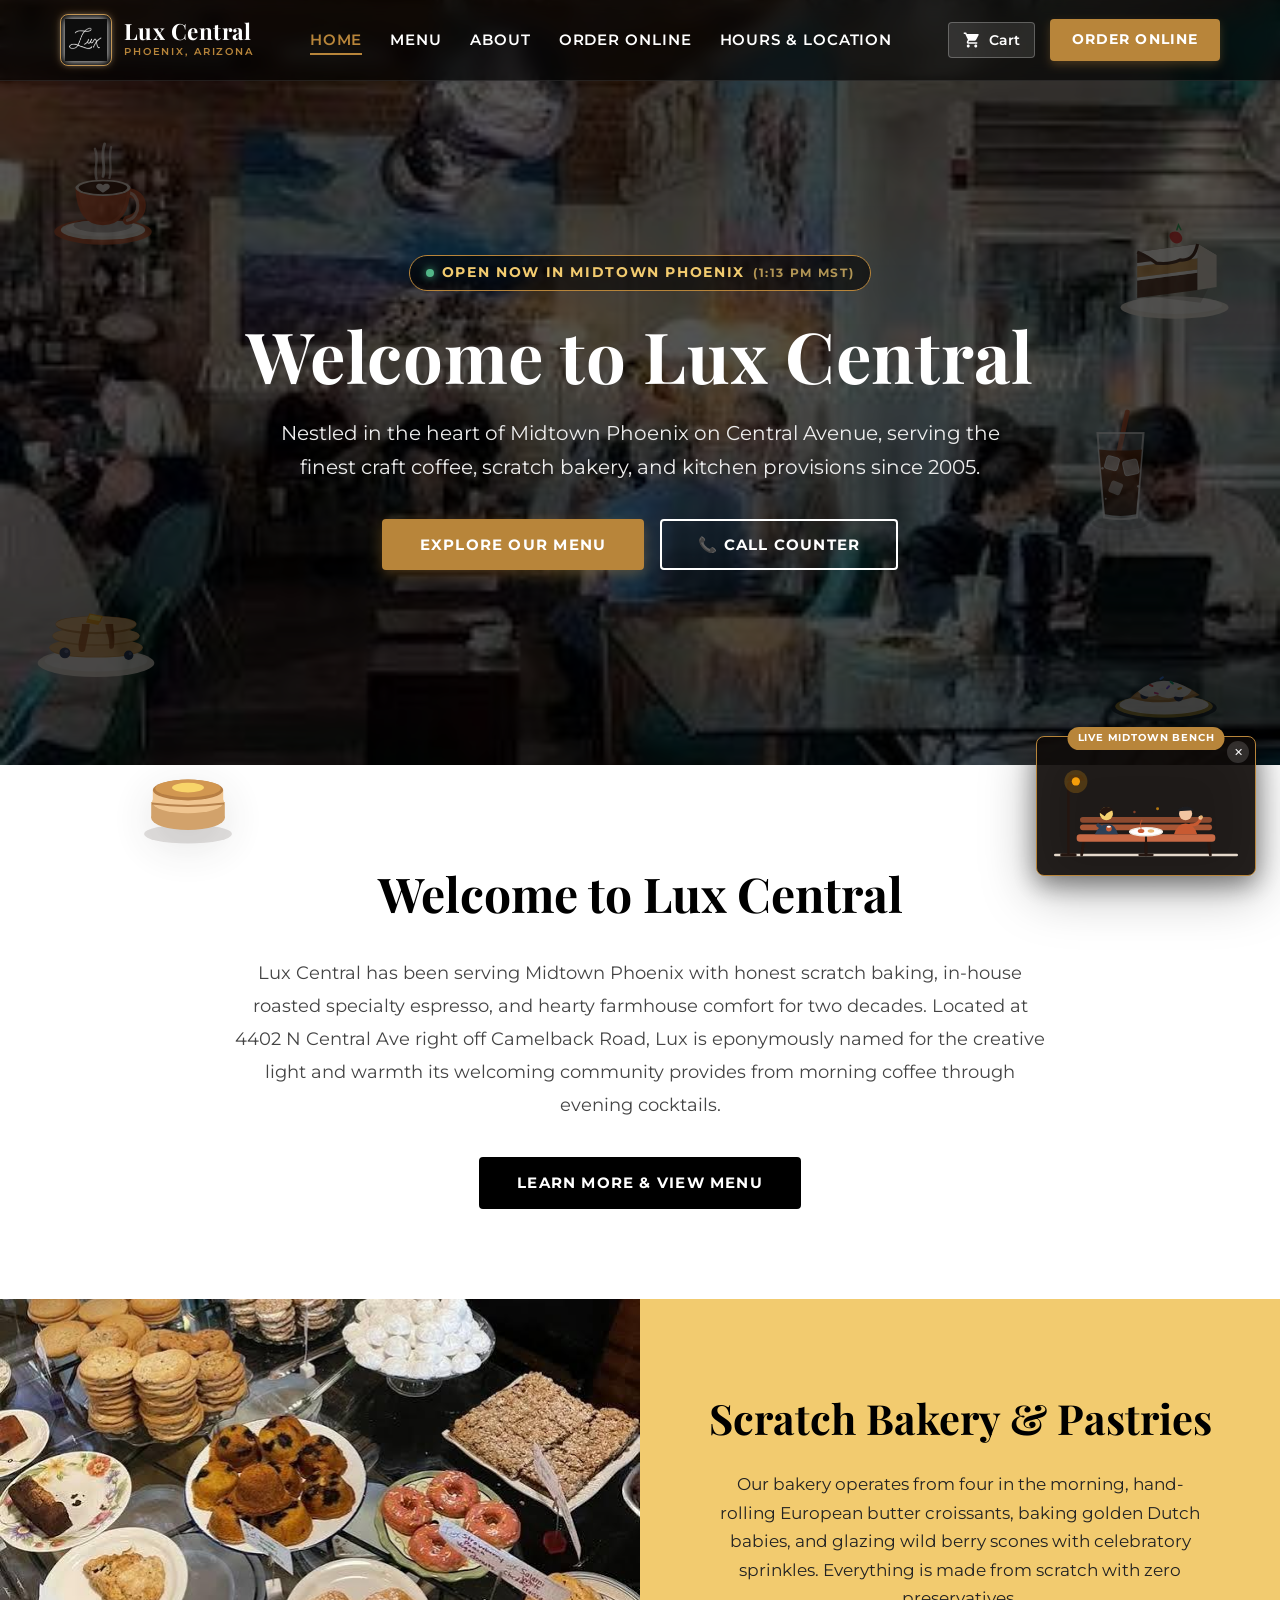
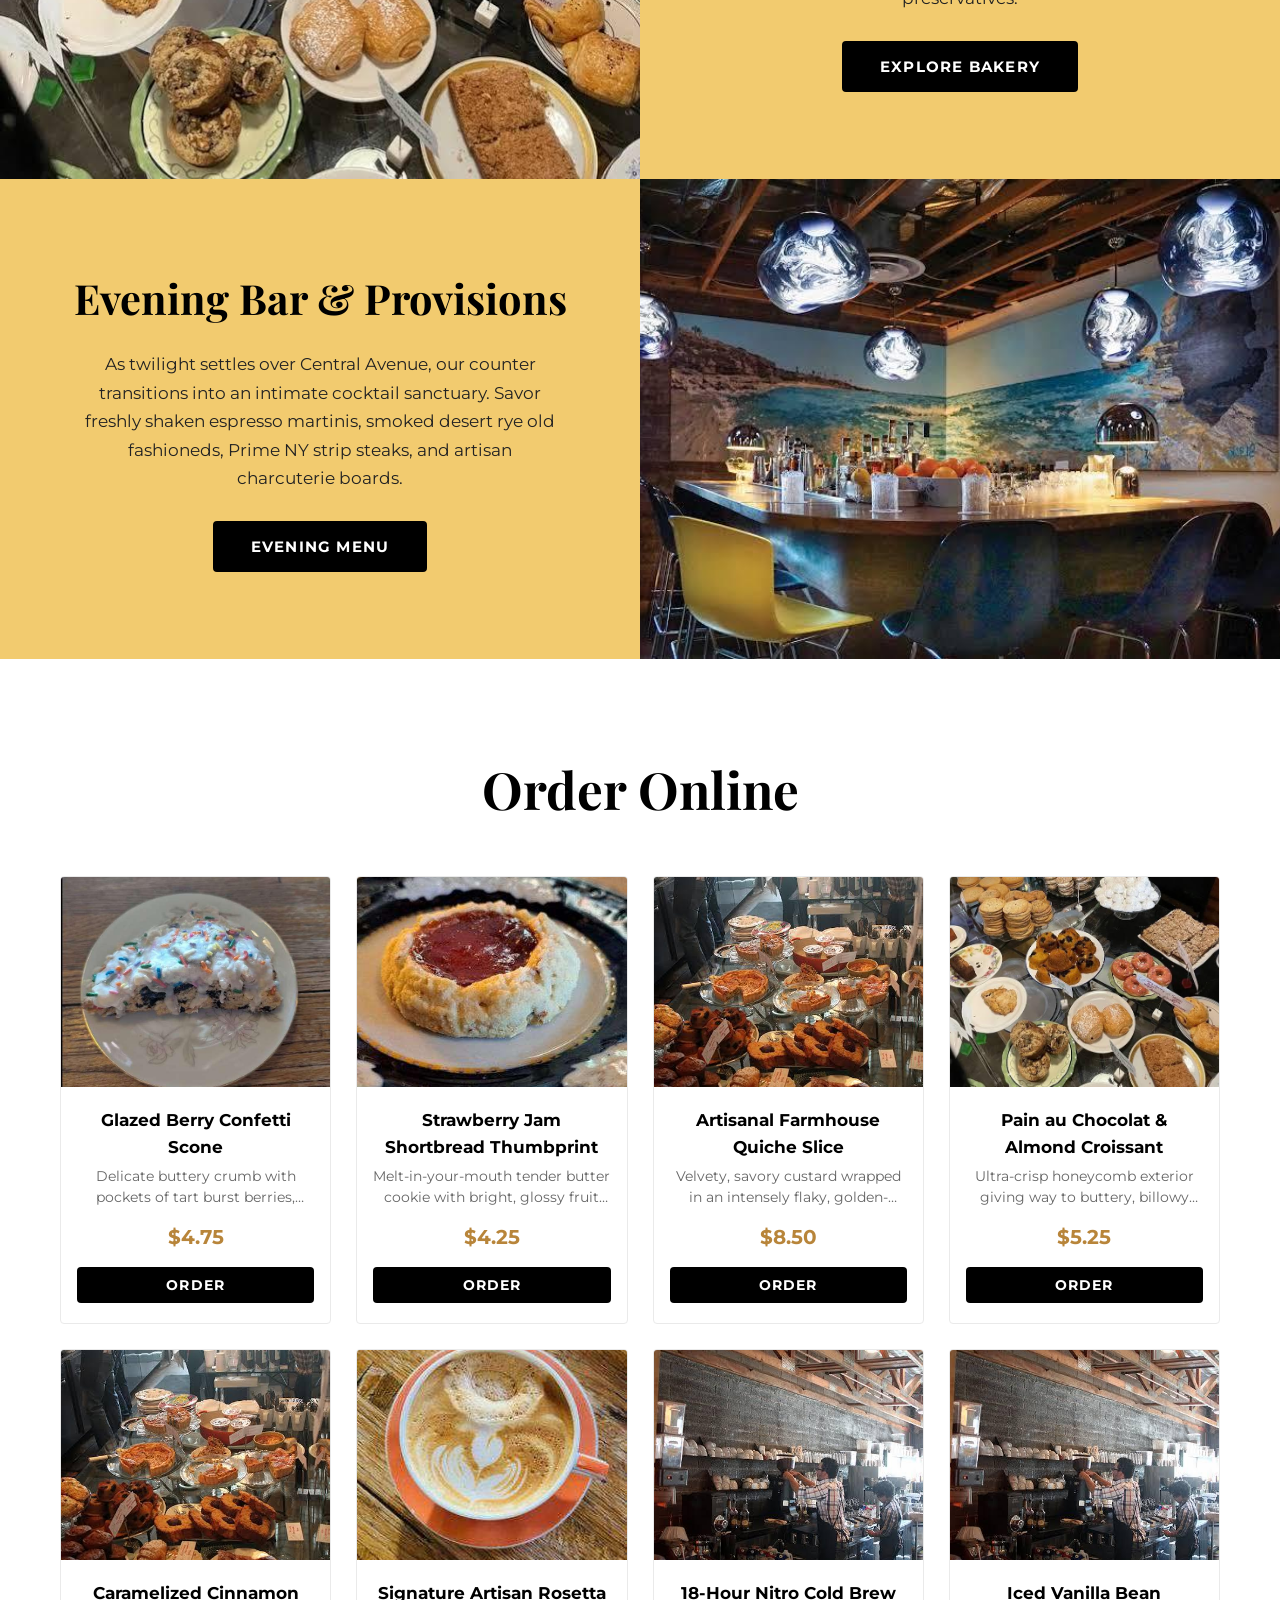
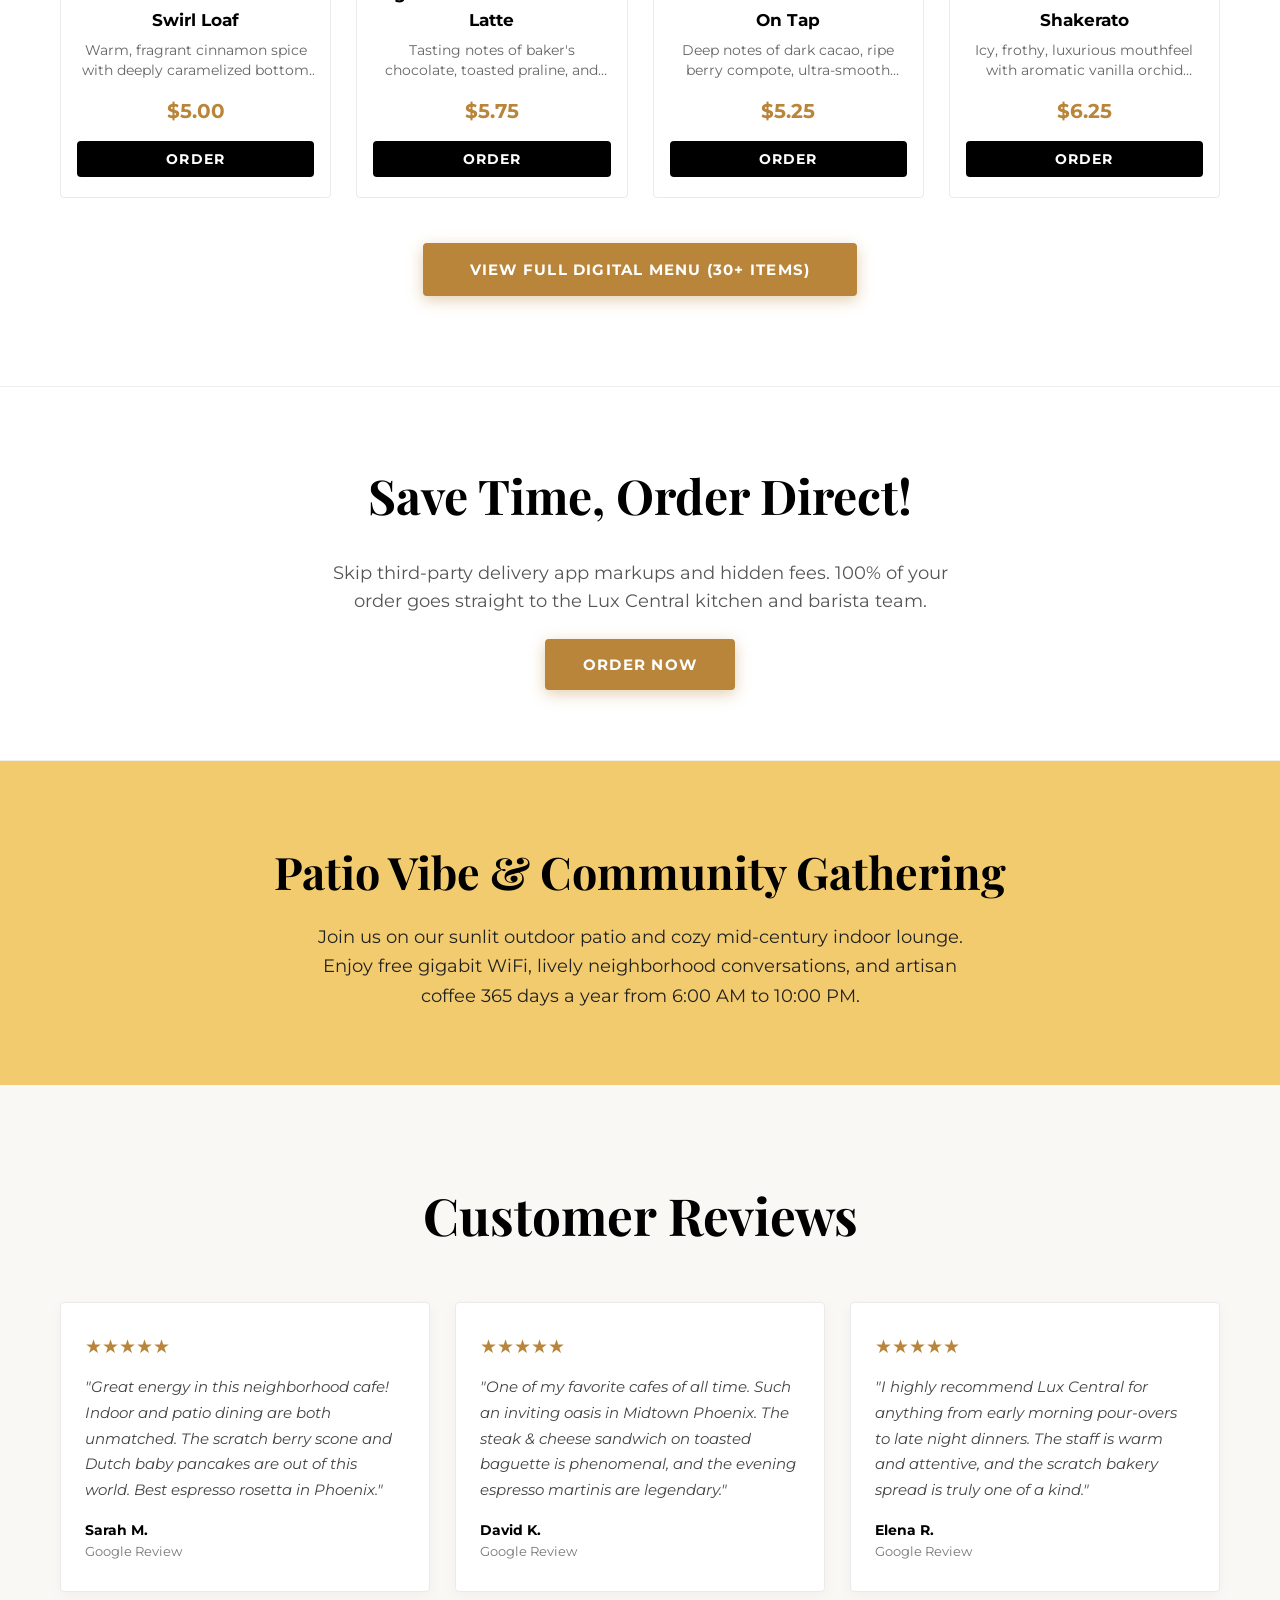
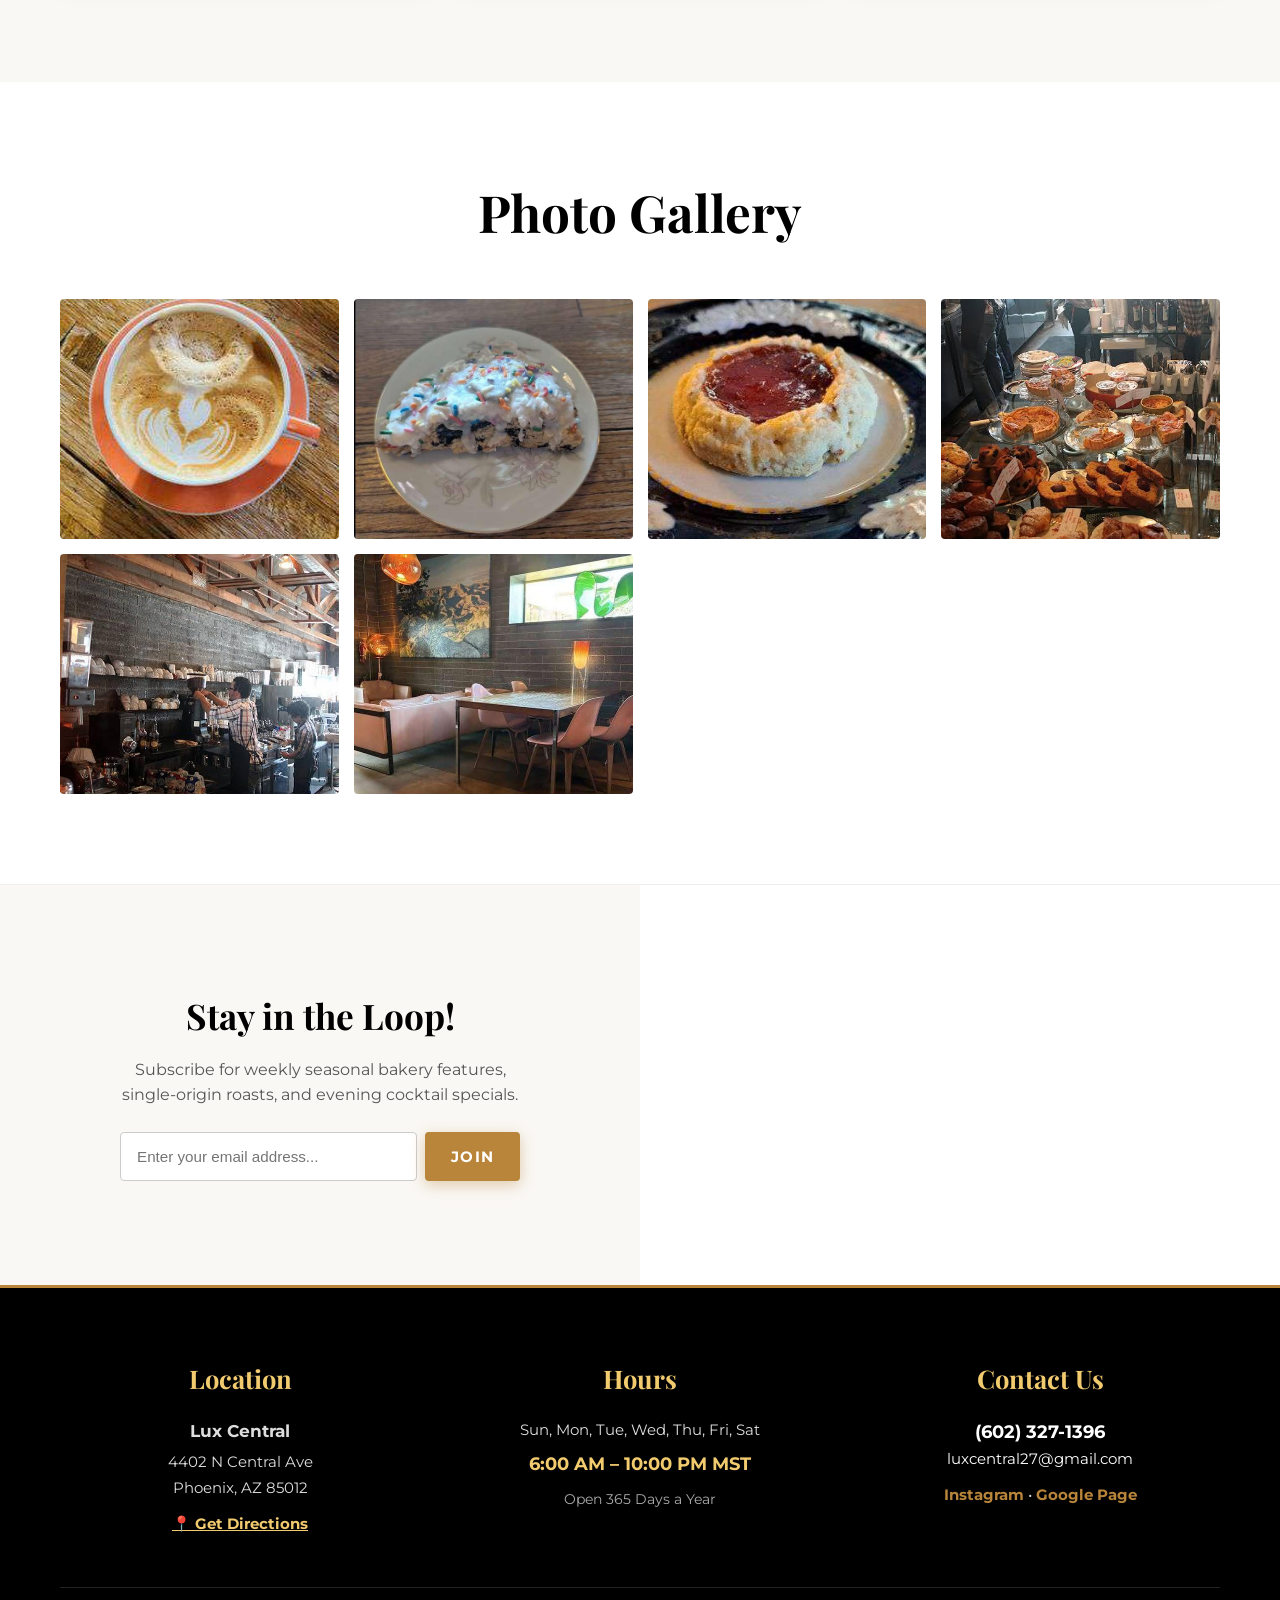
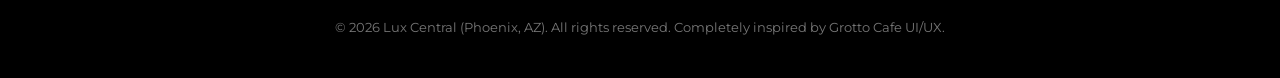
<file: index.html>
<!DOCTYPE html>
<html lang="en">
<head>
  <meta charset="UTF-8" />
  <meta name="viewport" content="width=device-width, initial-scale=1.0, maximum-scale=1.0, user-scalable=no, viewport-fit=cover" />
  <meta name="theme-color" content="#000000" />
  <meta name="description" content="Lux Central - Midtown Phoenix's premier scratch bakery, coffee roaster, kitchen and cocktail lounge since 2005. Open daily 6am - 10pm at 4402 N Central Ave." />
  <title>Lux Central - Must-Visit Cafe, Scratch Bakery & Kitchen in Phoenix, AZ</title>

  <!-- Open Graph -->
  <meta property="og:title" content="Lux Central - Phoenix, AZ" />
  <meta property="og:description" content="Midtown Phoenix's premier scratch bakery, coffee roaster, kitchen and evening lounge." />
  <meta property="og:image" content="assets/images/cafe-interior-daylight.jpg" />

  <!-- Favicon -->
  <link rel="icon" type="image/png" href="assets/images/lux-logo-transparent.png" />

  <!-- Stylesheets -->
  <link rel="stylesheet" href="assets/css/style.css" />
  <link rel="stylesheet" href="assets/css/animations3d.css" />
</head>
<body>

  <!-- ========================================================================
       1. 1-SECOND LOGO ANIMATION PRELOADER (Exactly 1.0s)
       ======================================================================== -->
  <div class="lux-preloader" id="luxPreloader" aria-hidden="true">
    <div class="preloader-glow-orb"></div>
    <div class="preloader-logo-wrapper">
      <img src="assets/images/lux-logo.jpg" alt="Lux Brand Logo" class="preloader-logo-img" />
    </div>
    <div class="preloader-subtext">Midtown Phoenix • Est. 2005</div>
  </div>

  <!-- ========================================================================
       2. GROTTO CAFE STICKY NAVIGATION BAR
       ======================================================================== -->
  <nav class="navbar-grotto" id="navbarGrotto" role="navigation">
    <div class="container navbar-inner">
      <!-- Brand Logo -->
      <a href="index.html" class="grotto-logo-link" aria-label="Lux Central Home">
        <div class="grotto-logo-frame">
          <img src="assets/images/lux-logo.jpg" alt="Lux Logo" class="grotto-logo-img" />
        </div>
        <div class="grotto-brand-text">
          <span class="grotto-brand-title">Lux Central</span>
          <span class="grotto-brand-sub">Phoenix, Arizona</span>
        </div>
      </a>

      <!-- Desktop Nav Links (Grotto Style) -->
      <ul class="grotto-nav-menu" role="menubar">
        <li class="grotto-nav-item active"><a href="index.html">Home</a></li>
        <li class="grotto-nav-item"><a href="menu.html">Menu</a></li>
        <li class="grotto-nav-item"><a href="#about">About</a></li>
        <li class="grotto-nav-item"><a href="#order-online">Order Online</a></li>
        <li class="grotto-nav-item"><a href="#location">Hours & Location</a></li>
      </ul>

      <!-- Header Right Actions -->
      <div class="grotto-header-actions">
        <!-- Cart Trigger Button -->
        <button class="btn-grotto-cart btn-open-cart" aria-label="Open Order Cart">
          <svg width="18" height="18" viewBox="0 0 24 24" fill="currentColor">
            <path d="M7 18c-1.1 0-1.99.9-1.99 2S5.9 22 7 22s2-.9 2-2-.9-2-2-2zM1 2v2h2l3.6 7.59-1.35 2.45c-.16.28-.25.61-.25.96 0 1.1.9 2 2 2h12v-2H7.42c-.14 0-.25-.11-.25-.25l.03-.12.9-1.63h7.45c.75 0 1.41-.41 1.75-1.03l3.58-6.49c.08-.14.12-.31.12-.48 0-.55-.45-1-1-1H5.21l-.94-2H1zm16 16c-1.1 0-1.99.9-1.99 2s.89 2 1.99 2 2-.9 2-2-.9-2-2-2z"/>
          </svg>
          <span>Cart</span>
          <span class="cart-count-badge" style="display:none;">0</span>
        </button>

        <!-- Order Online Button -->
        <a href="menu.html" class="btn-grotto-order">
          <span>Order Online</span>
        </a>

        <!-- Mobile Toggle (44x44px target) -->
        <button class="grotto-mobile-toggle" id="btnMobileToggle" aria-label="Toggle navigation menu">
          <span></span>
          <span></span>
          <span></span>
        </button>
      </div>
    </div>

    <!-- Mobile Slide Navigation -->
    <div class="grotto-mobile-nav" id="grottoMobileNav">
      <ul class="grotto-mobile-menu">
        <li><a href="index.html">Home</a></li>
        <li><a href="menu.html" style="color:#B8853A;">Menu</a></li>
        <li><a href="#about">About</a></li>
        <li><a href="#order-online">Order Online</a></li>
        <li><a href="#location">Hours & Location</a></li>
      </ul>
      <div class="grotto-mobile-actions">
        <a href="menu.html" class="custom-temp-btn btn-grotto-gold" style="width:100%;">Order Online Direct</a>
        <a href="tel:+16023271396" class="custom-temp-btn btn-grotto-outline" style="width:100%;">Call Counter: (602) 327-1396</a>
      </div>
    </div>
  </nav>

  <!-- ========================================================================
       3. HERO COVER SECTION (Grotto Cafe Video/Image Cover Inspiration)
       ======================================================================== -->
  <header class="hero-grotto-cover" style="background-image: url('assets/images/cafe-interior-daylight.jpg');">
    <div class="hero-grotto-content">
      <div class="hero-grotto-badge" id="heroStatusBadge">
        <span class="status-dot-pulse"></span>
        <span>Open Daily 6:00 AM – 10:00 PM MST</span>
      </div>

      <h1 class="hero-grotto-title">
        Welcome to Lux Central
      </h1>

      <p class="hero-grotto-desc">
        Nestled in the heart of Midtown Phoenix on Central Avenue, serving the finest craft coffee, scratch bakery, and kitchen provisions since 2005.
      </p>

      <div class="hero-grotto-buttons">
        <a href="menu.html" class="custom-temp-btn btn-grotto-gold">Explore Our Menu</a>
        <a href="tel:+16023271396" class="custom-temp-btn btn-grotto-outline">📞 Call Counter</a>
      </div>
    </div>
  </header>

  <!-- ========================================================================
       4. SECTION 1: WELCOME INTRO (Grotto Style)
       ======================================================================== -->
  <section class="section-welcome-grotto" id="about">
    <div class="container">
      <h1>Welcome to Lux Central</h1>
      <p>
        Lux Central has been serving Midtown Phoenix with honest scratch baking, in-house roasted specialty espresso, and hearty farmhouse comfort for two decades. Located at 4402 N Central Ave right off Camelback Road, Lux is eponymously named for the creative light and warmth its welcoming community provides from morning coffee through evening cocktails.
      </p>
      <a href="menu.html" class="custom-temp-btn btn-grotto-black">Learn More & View Menu</a>
    </div>
  </section>

  <!-- ========================================================================
       5. SECTION 2: SPLIT FEATURE CARDS (Ochre #F2CB6F Background)
       Matching Grotto Cafe's Parties & Catering Split Sections
       ======================================================================== -->
  <!-- Split 1: Scratch Bakery -->
  <section class="grotto-split-section">
    <div class="split-image-col" style="background-image: url('assets/images/bakery-counter-spread.jpg');" role="img" aria-label="Fresh Scratch Bakery Spread"></div>
    <div class="split-content-col">
      <h1>Scratch Bakery & Pastries</h1>
      <p>
        Our bakery operates from four in the morning, hand-rolling European butter croissants, baking golden Dutch babies, and glazing wild berry scones with celebratory sprinkles. Everything is made from scratch with zero preservatives.
      </p>
      <a href="menu.html?cat=bakery" class="custom-temp-btn btn-grotto-black">Explore Bakery</a>
    </div>
  </section>

  <!-- Split 2: Evening Cocktails & Provisions -->
  <section class="grotto-split-section reverse">
    <div class="split-image-col" style="background-image: url('assets/images/evening-cocktail-bar.jpg');" role="img" aria-label="Evening Cocktail Bar Lounge"></div>
    <div class="split-content-col">
      <h1>Evening Bar & Provisions</h1>
      <p>
        As twilight settles over Central Avenue, our counter transitions into an intimate cocktail sanctuary. Savor freshly shaken espresso martinis, smoked desert rye old fashioneds, Prime NY strip steaks, and artisan charcuterie boards.
      </p>
      <a href="menu.html?cat=cocktails" class="custom-temp-btn btn-grotto-black">Evening Menu</a>
    </div>
  </section>

  <!-- ========================================================================
       6. SECTION 3: "ORDER ONLINE" FOOD SHOWCASE (Grotto Style)
       ======================================================================== -->
  <section class="section-order-online" id="order-online">
    <div class="container">
      <h1 class="section-header-grotto">Order Online</h1>
      
      <!-- Food Cards Grid (Injected dynamically from menu-data.js) -->
      <div class="grotto-cards-grid" id="grottoOrderGrid">
        <!-- Rendered by menu.js -->
      </div>

      <a href="menu.html" class="custom-temp-btn btn-grotto-gold" style="padding: 14px 45px;">
        View Full Digital Menu (30+ Items)
      </a>
    </div>
  </section>

  <!-- ========================================================================
       7. SECTION 4: "SAVE TIME, ORDER ONLINE!" CALLOUT (Grotto Style)
       ======================================================================== -->
  <section class="section-cta-banner">
    <div class="container">
      <h1>Save Time, Order Direct!</h1>
      <p style="font-size:1.1rem; color:#555; max-width:650px; margin:0 auto 24px auto;">
        Skip third-party delivery app markups and hidden fees. 100% of your order goes straight to the Lux Central kitchen and barista team.
      </p>
      <a href="menu.html" class="custom-temp-btn btn-grotto-gold">Order Now</a>
    </div>
  </section>

  <!-- ========================================================================
       8. SECTION 5: LIVE MUSIC & COMMUNITY VIBE (Grotto Style)
       ======================================================================== -->
  <section class="section-event-banner">
    <div class="container">
      <h1>Patio Vibe & Community Gathering</h1>
      <p>
        Join us on our sunlit outdoor patio and cozy mid-century indoor lounge. Enjoy free gigabit WiFi, lively neighborhood conversations, and artisan coffee 365 days a year from 6:00 AM to 10:00 PM.
      </p>
    </div>
  </section>

  <!-- ========================================================================
       9. SECTION 6: CUSTOMER REVIEWS (Grotto Style)
       ======================================================================== -->
  <section class="section-reviews-grotto">
    <div class="container">
      <h1 class="section-header-grotto">Customer Reviews</h1>

      <div class="reviews-grid-grotto">
        <div class="review-card-grotto">
          <div class="review-stars">★★★★★</div>
          <p class="review-text">
            "Great energy in this neighborhood cafe! Indoor and patio dining are both unmatched. The scratch berry scone and Dutch baby pancakes are out of this world. Best espresso rosetta in Phoenix."
          </p>
          <div class="review-author">Sarah M.</div>
          <div class="review-source">Google Review</div>
        </div>

        <div class="review-card-grotto">
          <div class="review-stars">★★★★★</div>
          <p class="review-text">
            "One of my favorite cafes of all time. Such an inviting oasis in Midtown Phoenix. The steak & cheese sandwich on toasted baguette is phenomenal, and the evening espresso martinis are legendary."
          </p>
          <div class="review-author">David K.</div>
          <div class="review-source">Google Review</div>
        </div>

        <div class="review-card-grotto">
          <div class="review-stars">★★★★★</div>
          <p class="review-text">
            "I highly recommend Lux Central for anything from early morning pour-overs to late night dinners. The staff is warm and attentive, and the scratch bakery spread is truly one of a kind."
          </p>
          <div class="review-author">Elena R.</div>
          <div class="review-source">Google Review</div>
        </div>
      </div>
    </div>
  </section>

  <!-- ========================================================================
       10. SECTION 7: PHOTO GALLERY (Grotto Style)
       ======================================================================== -->
  <section class="section-gallery-grotto">
    <div class="container">
      <h1 class="section-header-grotto">Photo Gallery</h1>

      <div class="gallery-grid-grotto">
        <div class="gallery-item-wrap">
          <img src="assets/images/artisan-latte-art.jpg" alt="Artisan Rosetta Latte Art" loading="lazy" />
        </div>
        <div class="gallery-item-wrap">
          <img src="assets/images/scone-berry-sprinkle.jpg" alt="Glazed Berry Confetti Scone" loading="lazy" />
        </div>
        <div class="gallery-item-wrap">
          <img src="assets/images/thumbprint-jam-cookie.jpg" alt="Shortbread Jam Thumbprint Tart" loading="lazy" />
        </div>
        <div class="gallery-item-wrap">
          <img src="assets/images/morning-pastry-quiche-display.jpg" alt="Farm Quiches and Pastries" loading="lazy" />
        </div>
        <div class="gallery-item-wrap">
          <img src="assets/images/baristas-craft-roasting.jpg" alt="Baristas Crafting Coffee" loading="lazy" />
        </div>
        <div class="gallery-item-wrap">
          <img src="assets/images/lounge-midcentury-seating.jpg" alt="Mid-Century Lounge Dining Area" loading="lazy" />
        </div>
      </div>
    </div>
  </section>

  <!-- ========================================================================
       11. SECTION 8: NEWSLETTER & INTERACTIVE MAP (Grotto Style)
       ======================================================================== -->
  <section class="section-map-newsletter">
    <div class="newsletter-col">
      <h1>Stay in the Loop!</h1>
      <p>Subscribe for weekly seasonal bakery features, single-origin roasts, and evening cocktail specials.</p>
      <form class="newsletter-form" onsubmit="event.preventDefault(); window.LuxApp.showToast('Thank you for subscribing!');">
        <input type="email" class="newsletter-input" placeholder="Enter your email address..." required aria-label="Email address" />
        <button type="submit" class="custom-temp-btn btn-grotto-gold" style="padding: 12px 24px; min-height:46px;">Join</button>
      </form>
    </div>

    <div class="map-col">
      <iframe 
        src="https://www.google.com/maps/embed?pb=!1m18!1m12!1m3!1d3326.5458004552424!2d-112.0763261234971!3d33.50150914685043!2m3!1f0!2f0!3f0!3m2!1i1024!2i768!4f13.1!3m3!1m2!1s0x872b12eb559ad947%3A0x7d6360c7f769f3c7!2sLux%20Central!5e0!3m2!1sen!2sus!4v1710000000000!5m2!1sen!2sus"
        title="Lux Central Location Map"
        loading="lazy" 
        referrerpolicy="no-referrer-when-downgrade">
      </iframe>
    </div>
  </section>

  <!-- ========================================================================
       12. SECTION 9: 3-COLUMN CONTACT / HOURS / LOCATION FOOTER (Grotto Style)
       ======================================================================== -->
  <footer class="footer-contact-grotto" id="location">
    <div class="container">
      <div class="footer-grotto-grid">
        <!-- Col 1: Location -->
        <div class="footer-col">
          <h1>Location</h1>
          <div style="font-weight:700; font-size:1.05rem; margin-bottom:4px;">Lux Central</div>
          <div>4402 N Central Ave</div>
          <div>Phoenix, AZ 85012</div>
          <div>
            <a href="https://maps.google.com/?q=4402+N+Central+Ave,+Phoenix,+AZ+85012" target="_blank" rel="noopener" class="get-directions-btn">
              📍 Get Directions
            </a>
          </div>
        </div>

        <!-- Col 2: Hours -->
        <div class="footer-col">
          <h1>Hours</h1>
          <div style="margin-bottom:6px;">Sun, Mon, Tue, Wed, Thu, Fri, Sat</div>
          <div style="font-size:1.15rem; font-weight:700; color:#F2CB6F;">6:00 AM – 10:00 PM MST</div>
          <div style="margin-top:8px; font-size:0.85rem; color:#AAA;">Open 365 Days a Year</div>
        </div>

        <!-- Col 3: Contact Us -->
        <div class="footer-col">
          <h1>Contact Us</h1>
          <p><a href="tel:+16023271396" style="font-weight:700; font-size:1.1rem;">(602) 327-1396</a></p>
          <p><a href="mailto:luxcentral27@gmail.com">luxcentral27@gmail.com</a></p>
          <p style="margin-top:10px;">
            <a href="https://www.instagram.com" target="_blank" rel="noopener" style="color:#B8853A; font-weight:700;">Instagram</a> • 
            <a href="https://www.google.com/search?q=Lux+Central+Phoenix" target="_blank" rel="noopener" style="color:#B8853A; font-weight:700;">Google Page</a>
          </p>
        </div>
      </div>

      <div class="footer-bottom-copyright">
        © 2026 Lux Central (Phoenix, AZ). All rights reserved. Completely inspired by Grotto Cafe UI/UX.
      </div>
    </div>
  </footer>

  <!-- ========================================================================
       13. GROTTO CAFE STICKY MOBILE BOTTOM NAVIGATION BAR
       (The exact feature that prevents clipping & guarantees mobile conversion!)
       ======================================================================== -->
  <nav class="grotto-bottom-navbar" aria-label="Mobile Navigation Bar">
    <div class="bottom-nav-inner">
      <a href="menu.html" class="bottom-nav-item">
        <span>Order</span>
      </a>
      <a href="menu.html" class="bottom-nav-item">
        <span>Menu</span>
      </a>
      <a href="tel:+16023271396" class="bottom-nav-item" style="color:#F2CB6F !important;">
        <span>Call</span>
      </a>
    </div>
  </nav>

  <!-- ========================================================================
       14. DIRECT ORDER DRAWER / CART SIDEBAR
       ======================================================================== -->
  <div class="grotto-cart-backdrop" id="grottoCartBackdrop"></div>
  <aside class="grotto-cart-drawer" id="grottoCartDrawer" role="dialog" aria-labelledby="cartTitle">
    <div class="cart-drawer-header">
      <h2 class="cart-drawer-title" id="cartTitle">Your Direct Order</h2>
      <button class="cart-drawer-close" id="btnCloseCart" aria-label="Close Cart">✕</button>
    </div>

    <div class="cart-drawer-body" id="cartDrawerBody">
      <!-- Injected by app.js -->
    </div>

    <div class="cart-drawer-footer" id="cartDrawerFooter" style="display:none;">
      <div class="cart-summary-line">
        <span>Subtotal</span>
        <span id="cartSubtotal">$0.00</span>
      </div>
      <div class="cart-summary-line">
        <span>Phoenix Tax (8.6%)</span>
        <span id="cartTax">$0.00</span>
      </div>
      <div class="cart-summary-line total">
        <span>Total for Pickup</span>
        <span id="cartTotal">$0.00</span>
      </div>

      <div style="display:flex; flex-direction:column; gap:10px; margin-top:16px;">
        <button class="custom-temp-btn btn-grotto-gold" id="btnCheckoutCall" style="width:100%;">
          📞 Call Counter to Order (+1 602-327-1396)
        </button>
        <button class="custom-temp-btn btn-grotto-black" id="btnCheckoutWhatsApp" style="width:100%;">
          💬 Send Order via WhatsApp
        </button>
        <button id="btnClearOrder" style="color:#999; font-size:0.8rem; text-decoration:underline; text-align:center; padding:6px;">
          Clear Cart
        </button>
      </div>
    </div>
  </aside>

  <!-- Core Scripts -->
  <script src="assets/js/menu-data.js"></script>
  <script src="assets/js/background3d.js"></script>
  <script src="assets/js/app.js"></script>
  <script src="assets/js/menu.js"></script>
</body>
</html>
</file>
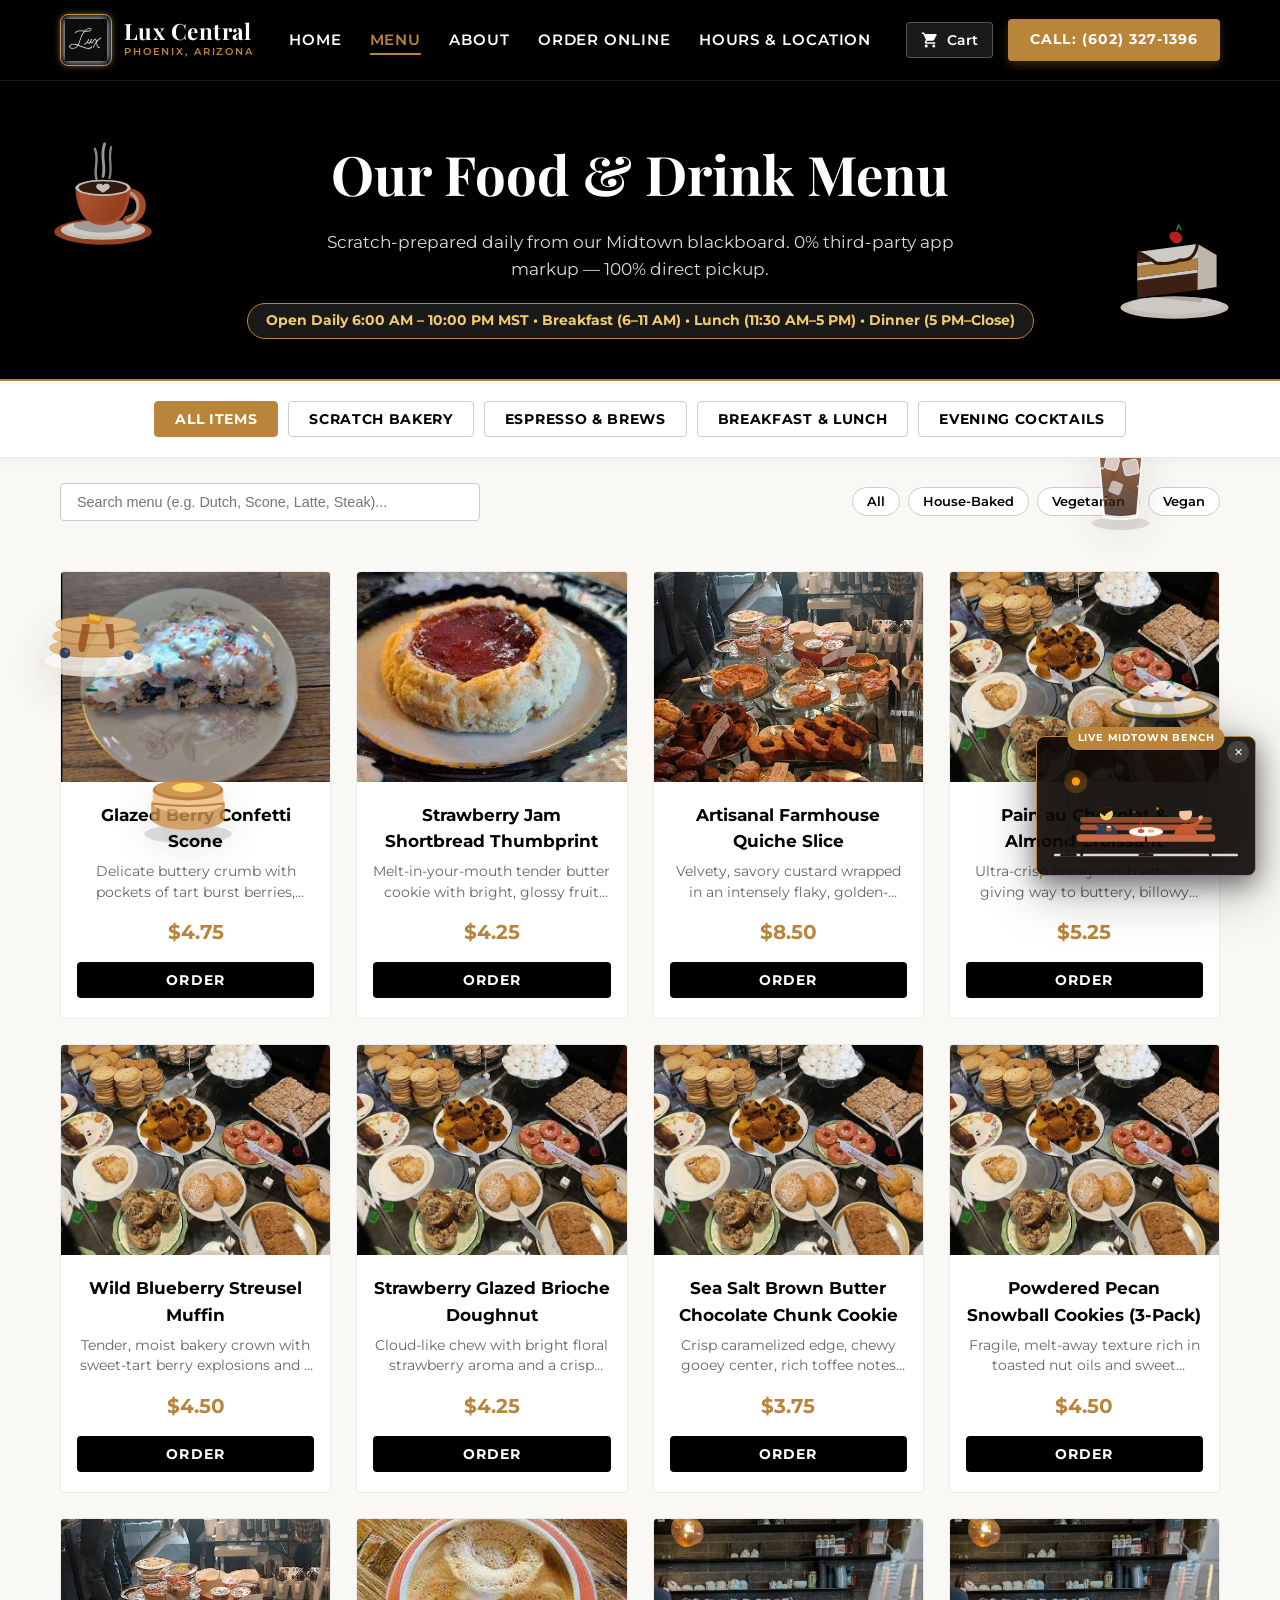
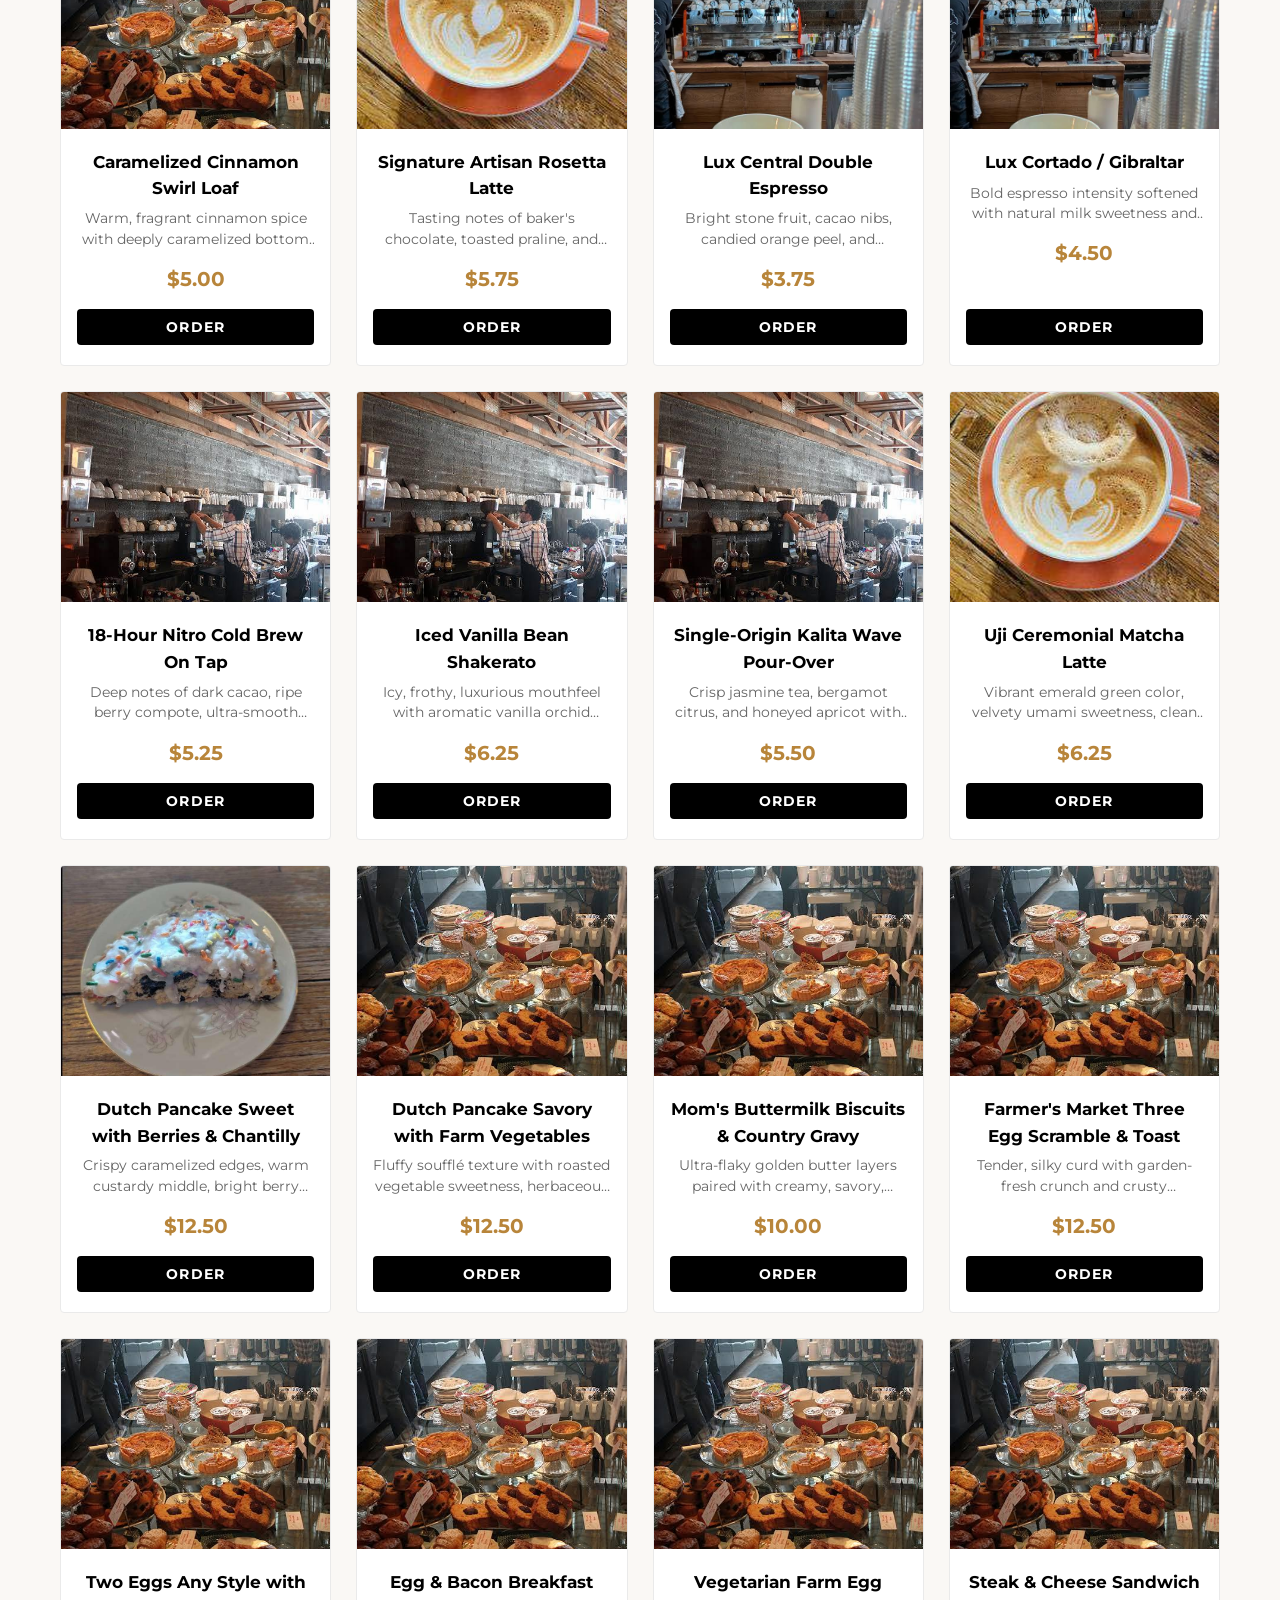
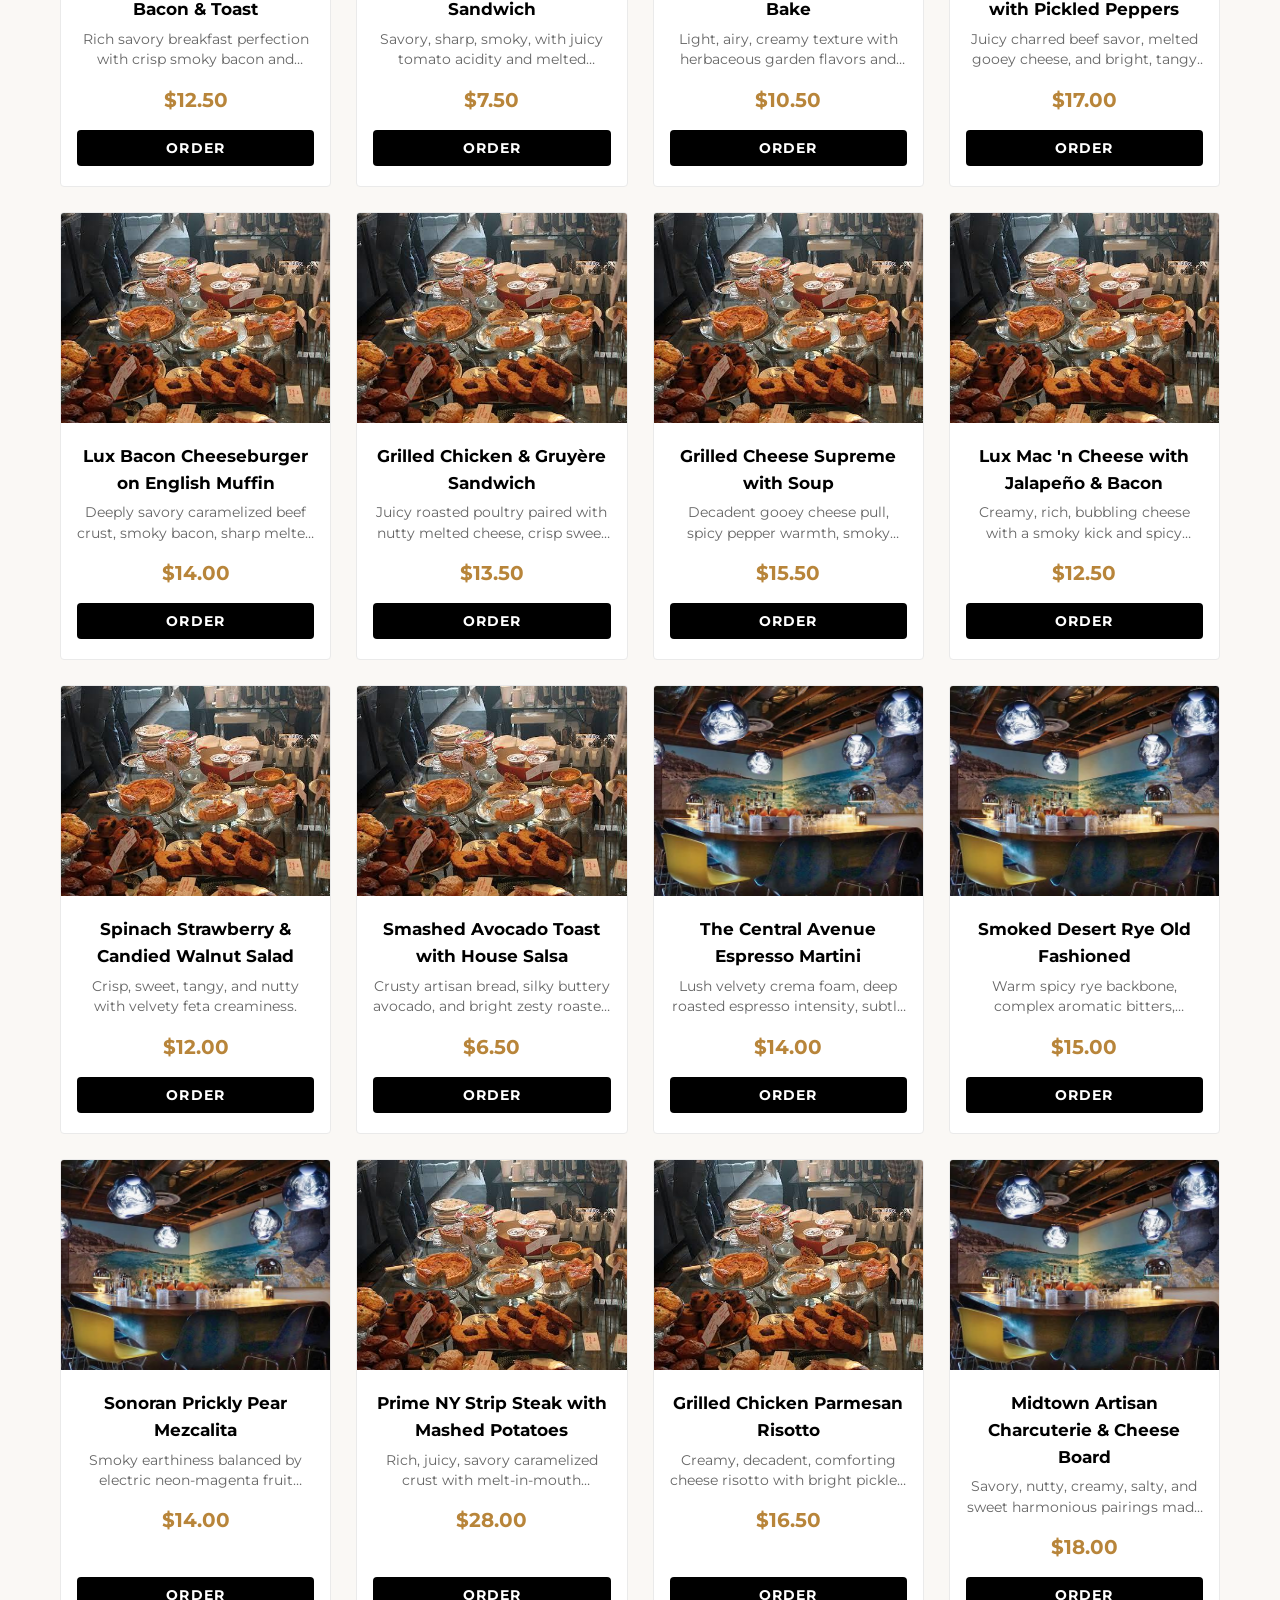
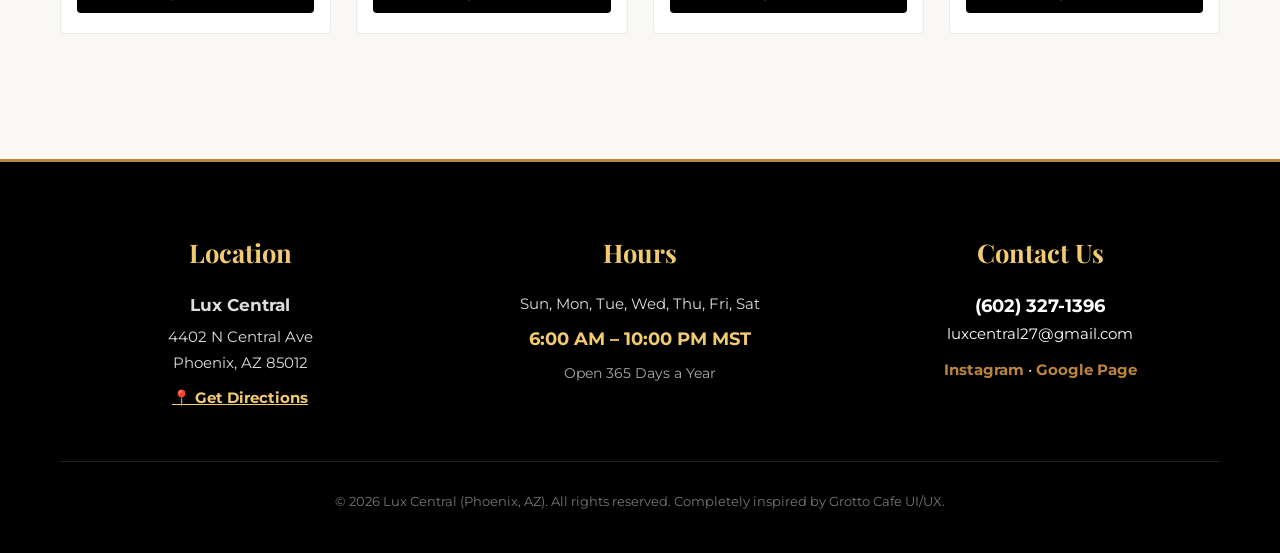
<file: menu.html>
<!DOCTYPE html>
<html lang="en">
<head>
  <meta charset="UTF-8" />
  <meta name="viewport" content="width=device-width, initial-scale=1.0, maximum-scale=1.0, user-scalable=no, viewport-fit=cover" />
  <meta name="theme-color" content="#000000" />
  <meta name="description" content="Explore the full handcrafted digital menu for Lux Central (Phoenix, AZ). Small-batch espresso, scratch bakery, Dutch pancakes, and evening craft cocktails with 0% delivery app markup." />
  <title>Food & Drink Menu | Lux Central - Cave Creek & Midtown Phoenix Style</title>

  <!-- Open Graph -->
  <meta property="og:title" content="Food & Drink Menu | Lux Central" />
  <meta property="og:description" content="Handcrafted espresso, fresh-baked scones, Dutch baby pancakes, sandwiches and evening cocktails." />
  <meta property="og:image" content="assets/images/morning-pastry-quiche-display.jpg" />

  <!-- Favicon -->
  <link rel="icon" type="image/png" href="assets/images/lux-logo-transparent.png" />

  <!-- Stylesheets -->
  <link rel="stylesheet" href="assets/css/style.css" />
  <link rel="stylesheet" href="assets/css/animations3d.css" />
</head>
<body>

  <!-- ========================================================================
       1. GROTTO CAFE STICKY NAVIGATION BAR
       ======================================================================== -->
  <nav class="navbar-grotto nav-scroll" id="navbarGrotto" role="navigation">
    <div class="container navbar-inner">
      <!-- Brand Logo -->
      <a href="index.html" class="grotto-logo-link" aria-label="Lux Central Home">
        <div class="grotto-logo-frame">
          <img src="assets/images/lux-logo.jpg" alt="Lux Logo" class="grotto-logo-img" />
        </div>
        <div class="grotto-brand-text">
          <span class="grotto-brand-title">Lux Central</span>
          <span class="grotto-brand-sub">Phoenix, Arizona</span>
        </div>
      </a>

      <!-- Desktop Nav Links -->
      <ul class="grotto-nav-menu" role="menubar">
        <li class="grotto-nav-item"><a href="index.html">Home</a></li>
        <li class="grotto-nav-item active"><a href="menu.html">Menu</a></li>
        <li class="grotto-nav-item"><a href="index.html#about">About</a></li>
        <li class="grotto-nav-item"><a href="index.html#order-online">Order Online</a></li>
        <li class="grotto-nav-item"><a href="index.html#location">Hours & Location</a></li>
      </ul>

      <!-- Header Right Actions -->
      <div class="grotto-header-actions">
        <!-- Cart Trigger Button -->
        <button class="btn-grotto-cart btn-open-cart" aria-label="Open Order Cart">
          <svg width="18" height="18" viewBox="0 0 24 24" fill="currentColor">
            <path d="M7 18c-1.1 0-1.99.9-1.99 2S5.9 22 7 22s2-.9 2-2-.9-2-2-2zM1 2v2h2l3.6 7.59-1.35 2.45c-.16.28-.25.61-.25.96 0 1.1.9 2 2 2h12v-2H7.42c-.14 0-.25-.11-.25-.25l.03-.12.9-1.63h7.45c.75 0 1.41-.41 1.75-1.03l3.58-6.49c.08-.14.12-.31.12-.48 0-.55-.45-1-1-1H5.21l-.94-2H1zm16 16c-1.1 0-1.99.9-1.99 2s.89 2 1.99 2 2-.9 2-2-.9-2-2-2z"/>
          </svg>
          <span>Cart</span>
          <span class="cart-count-badge" style="display:none;">0</span>
        </button>

        <!-- Direct Call Counter Button -->
        <a href="tel:+16023271396" class="btn-grotto-order">
          <span>Call: (602) 327-1396</span>
        </a>

        <!-- Mobile Toggle -->
        <button class="grotto-mobile-toggle" id="btnMobileToggle" aria-label="Toggle navigation menu">
          <span></span>
          <span></span>
          <span></span>
        </button>
      </div>
    </div>

    <!-- Mobile Slide Navigation -->
    <div class="grotto-mobile-nav" id="grottoMobileNav">
      <ul class="grotto-mobile-menu">
        <li><a href="index.html">Home</a></li>
        <li><a href="menu.html" style="color:#B8853A;">Menu</a></li>
        <li><a href="index.html#about">About</a></li>
        <li><a href="index.html#order-online">Order Online</a></li>
        <li><a href="index.html#location">Hours & Location</a></li>
      </ul>
      <div class="grotto-mobile-actions">
        <a href="tel:+16023271396" class="custom-temp-btn btn-grotto-gold" style="width:100%;">Call Counter: (602) 327-1396</a>
      </div>
    </div>
  </nav>

  <!-- ========================================================================
       2. MENU HERO HEADER (Grotto Style)
       ======================================================================== -->
  <header class="menu-hero-header">
    <div class="container">
      <h1 style="font-family:'Playfair Display',serif; font-size: clamp(2.2rem, 5vw, 3.4rem); color:#FFFFFF; margin-bottom:12px;">
        Our Food & Drink Menu
      </h1>
      <p style="font-size: 1.05rem; color: #DDD; max-width: 680px; margin: 0 auto 20px auto;">
        Scratch-prepared daily from our Midtown blackboard. 0% third-party app markup — 100% direct pickup.
      </p>
      <div style="display:inline-block; background:rgba(255,255,255,0.1); border:1px solid #B8853A; padding:6px 18px; border-radius:30px; font-size:0.85rem; color:#F2CB6F; font-weight:700;">
        Open Daily 6:00 AM – 10:00 PM MST • Breakfast (6–11 AM) • Lunch (11:30 AM–5 PM) • Dinner (5 PM–Close)
      </div>
    </div>
  </header>

  <!-- ========================================================================
       3. CATEGORY TABS BAR (Sticky Under Navbar)
       ======================================================================== -->
  <div class="menu-category-tabs-bar">
    <div class="container">
      <div class="category-tabs-scroll">
        <button class="category-tab-btn active" data-category="all">All Items</button>
        <button class="category-tab-btn" data-category="bakery">Scratch Bakery</button>
        <button class="category-tab-btn" data-category="espresso">Espresso & Brews</button>
        <button class="category-tab-btn" data-category="kitchen">Breakfast & Lunch</button>
        <button class="category-tab-btn" data-category="cocktails">Evening Cocktails</button>
      </div>
    </div>
  </div>

  <!-- ========================================================================
       4. SEARCH & DIETARY FILTER CONTROLS
       ======================================================================== -->
  <section style="background-color: #FAF8F5; padding: 25px 20px 10px 20px;">
    <div class="container" style="display:flex; flex-wrap:wrap; gap:16px; align-items:center; justify-content:space-between;">
      <div style="flex:1; min-width:240px; max-width:420px;">
        <input 
          type="text" 
          id="menuSearchInput" 
          placeholder="Search menu (e.g. Dutch, Scone, Latte, Steak)..." 
          style="width:100%; padding:10px 16px; border:1px solid #CCC; border-radius:4px; font-size:0.9rem; outline:none;" 
        />
      </div>

      <div style="display:flex; gap:8px; flex-wrap:wrap;">
        <button class="dietary-pill-btn active" data-diet="all" style="padding:6px 14px; border:1px solid #CCC; background:#FFF; border-radius:30px; font-size:0.8rem; font-weight:600; cursor:pointer;">All</button>
        <button class="dietary-pill-btn" data-diet="House-Baked" style="padding:6px 14px; border:1px solid #CCC; background:#FFF; border-radius:30px; font-size:0.8rem; font-weight:600; cursor:pointer;">House-Baked</button>
        <button class="dietary-pill-btn" data-diet="Vegetarian" style="padding:6px 14px; border:1px solid #CCC; background:#FFF; border-radius:30px; font-size:0.8rem; font-weight:600; cursor:pointer;">Vegetarian</button>
        <button class="dietary-pill-btn" data-diet="Vegan" style="padding:6px 14px; border:1px solid #CCC; border-radius:30px; background:#FFF; font-size:0.8rem; font-weight:600; cursor:pointer;">Vegan</button>
      </div>
    </div>
  </section>

  <!-- ========================================================================
       5. MENU CARDS GRID (Responsive Grotto Cards)
       ======================================================================== -->
  <main style="padding: 40px 20px 80px 20px; background-color: #FAF8F5;">
    <div class="container">
      <div class="grotto-cards-grid" id="menuCardsGrid">
        <!-- Rendered by menu.js -->
      </div>
    </div>
  </main>

  <!-- ========================================================================
       6. 3-COLUMN CONTACT / HOURS / LOCATION FOOTER (Grotto Style)
       ======================================================================== -->
  <footer class="footer-contact-grotto" id="location">
    <div class="container">
      <div class="footer-grotto-grid">
        <!-- Col 1: Location -->
        <div class="footer-col">
          <h1>Location</h1>
          <div style="font-weight:700; font-size:1.05rem; margin-bottom:4px;">Lux Central</div>
          <div>4402 N Central Ave</div>
          <div>Phoenix, AZ 85012</div>
          <div>
            <a href="https://maps.google.com/?q=4402+N+Central+Ave,+Phoenix,+AZ+85012" target="_blank" rel="noopener" class="get-directions-btn">
              📍 Get Directions
            </a>
          </div>
        </div>

        <!-- Col 2: Hours -->
        <div class="footer-col">
          <h1>Hours</h1>
          <div style="margin-bottom:6px;">Sun, Mon, Tue, Wed, Thu, Fri, Sat</div>
          <div style="font-size:1.15rem; font-weight:700; color:#F2CB6F;">6:00 AM – 10:00 PM MST</div>
          <div style="margin-top:8px; font-size:0.85rem; color:#AAA;">Open 365 Days a Year</div>
        </div>

        <!-- Col 3: Contact Us -->
        <div class="footer-col">
          <h1>Contact Us</h1>
          <p><a href="tel:+16023271396" style="font-weight:700; font-size:1.1rem;">(602) 327-1396</a></p>
          <p><a href="mailto:luxcentral27@gmail.com">luxcentral27@gmail.com</a></p>
          <p style="margin-top:10px;">
            <a href="https://www.instagram.com" target="_blank" rel="noopener" style="color:#B8853A; font-weight:700;">Instagram</a> • 
            <a href="https://www.google.com/search?q=Lux+Central+Phoenix" target="_blank" rel="noopener" style="color:#B8853A; font-weight:700;">Google Page</a>
          </p>
        </div>
      </div>

      <div class="footer-bottom-copyright">
        © 2026 Lux Central (Phoenix, AZ). All rights reserved. Completely inspired by Grotto Cafe UI/UX.
      </div>
    </div>
  </footer>

  <!-- ========================================================================
       7. GROTTO CAFE STICKY MOBILE BOTTOM NAVIGATION BAR
       ======================================================================== -->
  <nav class="grotto-bottom-navbar" aria-label="Mobile Navigation Bar">
    <div class="bottom-nav-inner">
      <a href="menu.html" class="bottom-nav-item">
        <span>Order</span>
      </a>
      <a href="menu.html" class="bottom-nav-item">
        <span>Menu</span>
      </a>
      <a href="tel:+16023271396" class="bottom-nav-item" style="color:#F2CB6F !important;">
        <span>Call</span>
      </a>
    </div>
  </nav>

  <!-- ========================================================================
       8. DIRECT ORDER DRAWER / CART SIDEBAR
       ======================================================================== -->
  <div class="grotto-cart-backdrop" id="grottoCartBackdrop"></div>
  <aside class="grotto-cart-drawer" id="grottoCartDrawer" role="dialog" aria-labelledby="cartTitle">
    <div class="cart-drawer-header">
      <h2 class="cart-drawer-title" id="cartTitle">Your Direct Order</h2>
      <button class="cart-drawer-close" id="btnCloseCart" aria-label="Close Cart">✕</button>
    </div>

    <div class="cart-drawer-body" id="cartDrawerBody">
      <!-- Injected by app.js -->
    </div>

    <div class="cart-drawer-footer" id="cartDrawerFooter" style="display:none;">
      <div class="cart-summary-line">
        <span>Subtotal</span>
        <span id="cartSubtotal">$0.00</span>
      </div>
      <div class="cart-summary-line">
        <span>Phoenix Tax (8.6%)</span>
        <span id="cartTax">$0.00</span>
      </div>
      <div class="cart-summary-line total">
        <span>Total for Pickup</span>
        <span id="cartTotal">$0.00</span>
      </div>

      <div style="display:flex; flex-direction:column; gap:10px; margin-top:16px;">
        <button class="custom-temp-btn btn-grotto-gold" id="btnCheckoutCall" style="width:100%;">
          📞 Call Counter to Order (+1 602-327-1396)
        </button>
        <button class="custom-temp-btn btn-grotto-black" id="btnCheckoutWhatsApp" style="width:100%;">
          💬 Send Order via WhatsApp
        </button>
        <button id="btnClearOrder" style="color:#999; font-size:0.8rem; text-decoration:underline; text-align:center; padding:6px;">
          Clear Cart
        </button>
      </div>
    </div>
  </aside>

  <!-- Core Scripts -->
  <script src="assets/js/menu-data.js"></script>
  <script src="assets/js/background3d.js"></script>
  <script src="assets/js/app.js"></script>
  <script src="assets/js/menu.js"></script>

  <!-- Script for category param (e.g. ?cat=bakery) -->
  <script>
    (function () {
      const urlParams = new URLSearchParams(window.location.search);
      const catParam = urlParams.get('cat');
      if (catParam) {
        const btn = document.querySelector(`.category-tab-btn[data-category="${catParam}"]`);
        if (btn) btn.click();
      }
    })();
  </script>
</body>
</html>
</file>
<file: assets/css/style.css>
/* ==========================================================================
   LUX CENTRAL - GROTTO CAFE DESIGN BENCHMARK
   100% Inspired by https://grottocafe.com/
   Color Palette:
   - Primary Accent / Gold: #B8853A
   - Secondary Warm Gold / Ochre: #F2CB6F
   - Espresso Dark / Backgrounds: #000000 & #1A1A1A
   - Crisp White: #FFFFFF
   - Warm Canvas: #FAF8F5
   - Text Dark: #222222
   ========================================================================== */

@import url('https://fonts.googleapis.com/css2?family=Montserrat:wght@300;400;500;600;700;800&family=Playfair+Display:ital,wght@0,600;0,700;0,800;1,600&display=swap');

/* --------------------------------------------------------------------------
   1. Reset & Global Box Sizing (Zero Overflow Guarantee)
   -------------------------------------------------------------------------- */
*, *::before, *::after {
  box-sizing: border-box;
  margin: 0;
  padding: 0;
}

html {
  font-size: 16px;
  scroll-behavior: smooth;
  -webkit-text-size-adjust: 100%;
  overflow-x: hidden;
  width: 100%;
}

body {
  font-family: 'Montserrat', sans-serif;
  color: #222222;
  background-color: #FFFFFF;
  line-height: 1.6;
  overflow-x: hidden;
  width: 100%;
  position: relative;
  -webkit-font-smoothing: antialiased;
}

img {
  max-width: 100%;
  height: auto;
  display: block;
}

a {
  color: inherit;
  text-decoration: none;
  transition: all 0.25s ease;
}

button {
  font-family: inherit;
  cursor: pointer;
  border: none;
  background: none;
}

/* Container */
.container {
  width: 100%;
  max-width: 1200px;
  margin-left: auto;
  margin-right: auto;
  padding-left: 20px;
  padding-right: 20px;
}

/* --------------------------------------------------------------------------
   2. 1-SECOND LOGO ANIMATION PRELOADER (Exactly 1.0s)
   -------------------------------------------------------------------------- */
.lux-preloader {
  position: fixed;
  top: 0;
  left: 0;
  width: 100vw;
  height: 100vh;
  background: #0D0806;
  z-index: 999999;
  display: flex;
  flex-direction: column;
  align-items: center;
  justify-content: center;
  opacity: 1;
  visibility: visible;
  transition: opacity 0.4s ease, visibility 0.4s ease;
}

.lux-preloader.fade-out {
  opacity: 0;
  visibility: hidden;
  pointer-events: none;
}

.preloader-glow-orb {
  position: absolute;
  width: 300px;
  height: 300px;
  background: radial-gradient(circle, rgba(184, 133, 58, 0.4) 0%, transparent 70%);
  filter: blur(40px);
  animation: orbPulse 1s ease-in-out forwards;
}

.preloader-logo-wrapper {
  position: relative;
  z-index: 2;
  width: 160px;
  height: 160px;
  display: flex;
  align-items: center;
  justify-content: center;
}

.preloader-logo-img {
  width: 130px;
  height: auto;
  filter: drop-shadow(0 0 15px rgba(255, 255, 255, 0.9)) drop-shadow(0 0 30px rgba(184, 133, 58, 0.8));
  animation: logoFlickerReveal 1s cubic-bezier(0.2, 0.8, 0.2, 1) forwards;
}

.preloader-subtext {
  position: relative;
  z-index: 2;
  color: #B8853A;
  font-size: 0.8rem;
  letter-spacing: 0.35em;
  text-transform: uppercase;
  font-weight: 600;
  margin-top: 15px;
  opacity: 0;
  animation: textFadeIn 0.8s ease 0.2s forwards;
}

@keyframes orbPulse {
  0% { transform: scale(0.6); opacity: 0.3; }
  50% { transform: scale(1.1); opacity: 0.8; }
  100% { transform: scale(1); opacity: 0.5; }
}

@keyframes logoFlickerReveal {
  0% {
    opacity: 0;
    transform: scale(0.85);
    filter: drop-shadow(0 0 0 rgba(255,255,255,0));
  }
  30% {
    opacity: 0.7;
    transform: scale(0.95);
    filter: drop-shadow(0 0 10px rgba(255,255,255,0.6));
  }
  50% {
    opacity: 0.4;
  }
  75% {
    opacity: 1;
    transform: scale(1.04);
    filter: drop-shadow(0 0 25px rgba(255,255,255,0.95)) drop-shadow(0 0 40px #B8853A);
  }
  100% {
    opacity: 1;
    transform: scale(1);
    filter: drop-shadow(0 0 15px rgba(255,255,255,0.9)) drop-shadow(0 0 25px #B8853A);
  }
}

@keyframes textFadeIn {
  to { opacity: 1; }
}

/* --------------------------------------------------------------------------
   3. Grotto Cafe Classic Sticky Header (Transparent to Black on Scroll)
   -------------------------------------------------------------------------- */
.navbar-grotto {
  position: fixed;
  top: 0;
  left: 0;
  width: 100%;
  z-index: 1000;
  background-color: rgba(0, 0, 0, 0.65);
  backdrop-filter: blur(8px);
  -webkit-backdrop-filter: blur(8px);
  transition: background-color 0.3s ease, box-shadow 0.3s ease, padding 0.3s ease;
  border-bottom: 1px solid rgba(255, 255, 255, 0.1);
}

.navbar-grotto.nav-scroll {
  background-color: #000000;
  box-shadow: 0 4px 15px rgba(0, 0, 0, 0.35);
  border-bottom-color: transparent;
}

.navbar-inner {
  display: flex;
  align-items: center;
  justify-content: space-between;
  height: 80px;
  transition: height 0.3s ease;
}

.navbar-grotto.nav-scroll .navbar-inner {
  height: 70px;
}

/* Brand Logo (Grotto Style) */
.grotto-logo-link {
  display: flex;
  align-items: center;
  gap: 12px;
  text-decoration: none;
}

.grotto-logo-frame {
  height: 52px;
  width: 52px;
  border-radius: 8px;
  background: #000000;
  display: flex;
  align-items: center;
  justify-content: center;
  padding: 4px;
  border: 1px solid #B8853A;
  box-shadow: 0 0 10px rgba(184, 133, 58, 0.3);
}

.grotto-logo-img {
  max-height: 100%;
  max-width: 100%;
  object-fit: contain;
  filter: drop-shadow(0 0 4px #FFFFFF);
}

.grotto-brand-text {
  display: flex;
  flex-direction: column;
}

.grotto-brand-title {
  font-family: 'Playfair Display', Georgia, serif;
  font-size: 1.4rem;
  font-weight: 700;
  color: #FFFFFF;
  line-height: 1.1;
  letter-spacing: 0.02em;
}

.grotto-brand-sub {
  font-size: 0.65rem;
  color: #B8853A;
  text-transform: uppercase;
  letter-spacing: 0.18em;
  font-weight: 600;
}

/* Navigation Links (Grotto Style) */
.grotto-nav-menu {
  display: flex;
  align-items: center;
  list-style: none;
  gap: 28px;
}

.grotto-nav-item a {
  color: #FFFFFF;
  font-size: 0.95rem;
  font-weight: 600;
  text-transform: uppercase;
  letter-spacing: 0.06em;
  position: relative;
  padding: 6px 0;
}

.grotto-nav-item a:hover,
.grotto-nav-item.active a {
  color: #B8853A;
}

.grotto-nav-item.active a::after {
  content: "";
  position: absolute;
  bottom: 0;
  left: 0;
  width: 100%;
  height: 2px;
  background-color: #B8853A;
}

/* Header Right Actions */
.grotto-header-actions {
  display: flex;
  align-items: center;
  gap: 15px;
}

/* Order Online Button (Grotto Cafe Signature) */
.btn-grotto-order {
  background-color: #B8853A;
  color: #FFFFFF !important;
  font-size: 0.85rem;
  font-weight: 700;
  text-transform: uppercase;
  letter-spacing: 0.08em;
  padding: 10px 22px;
  border-radius: 4px;
  display: inline-flex;
  align-items: center;
  gap: 8px;
  transition: all 0.3s ease;
  box-shadow: 0 4px 10px rgba(184, 133, 58, 0.3);
}

.btn-grotto-order:hover {
  background-color: #9A6E2C;
  transform: translateY(-2px);
  box-shadow: 0 6px 14px rgba(184, 133, 58, 0.45);
}

/* Cart Trigger Icon */
.btn-grotto-cart {
  background: rgba(255, 255, 255, 0.1);
  color: #FFFFFF;
  border: 1px solid rgba(255, 255, 255, 0.25);
  padding: 8px 14px;
  border-radius: 4px;
  display: inline-flex;
  align-items: center;
  gap: 8px;
  font-size: 0.85rem;
  font-weight: 600;
  transition: all 0.25s ease;
}

.btn-grotto-cart:hover {
  background: rgba(184, 133, 58, 0.2);
  border-color: #B8853A;
  color: #B8853A;
}

.cart-count-badge {
  background: #B8853A;
  color: #FFFFFF;
  border-radius: 50%;
  width: 20px;
  height: 20px;
  display: inline-flex;
  align-items: center;
  justify-content: center;
  font-size: 0.75rem;
  font-weight: 700;
}

/* Mobile Hamburger Toggle */
.grotto-mobile-toggle {
  display: none;
  width: 44px;
  height: 44px;
  align-items: center;
  justify-content: center;
  border: 1px solid rgba(255, 255, 255, 0.25);
  border-radius: 4px;
  background: transparent;
  color: #FFFFFF;
  cursor: pointer;
}

.grotto-mobile-toggle span {
  display: block;
  width: 24px;
  height: 2.5px;
  background: #FFFFFF;
  margin: 5px 0;
  transition: all 0.25s ease;
}

/* --------------------------------------------------------------------------
   4. Mobile Slide Navigation Drawer
   -------------------------------------------------------------------------- */
.grotto-mobile-nav {
  position: fixed;
  top: 70px;
  left: 0;
  width: 100%;
  background: #000000;
  border-bottom: 2px solid #B8853A;
  z-index: 999;
  padding: 20px;
  display: none;
  box-shadow: 0 10px 25px rgba(0, 0, 0, 0.5);
}

.grotto-mobile-nav.is-open {
  display: block;
}

.grotto-mobile-menu {
  list-style: none;
  display: flex;
  flex-direction: column;
  gap: 16px;
  text-align: center;
}

.grotto-mobile-menu a {
  color: #FFFFFF;
  font-size: 1.1rem;
  font-weight: 600;
  text-transform: uppercase;
  letter-spacing: 0.08em;
  display: block;
  padding: 8px 0;
}

.grotto-mobile-menu a:hover {
  color: #B8853A;
}

.grotto-mobile-actions {
  margin-top: 20px;
  display: flex;
  flex-direction: column;
  gap: 10px;
}

/* --------------------------------------------------------------------------
   5. Hero Cover Section (Grotto Cafe Inspiration)
   -------------------------------------------------------------------------- */
.hero-grotto-cover {
  position: relative;
  min-height: 85vh;
  display: flex;
  align-items: center;
  justify-content: center;
  text-align: center;
  color: #FFFFFF;
  background-size: cover;
  background-position: center;
  background-repeat: no-repeat;
  padding: 140px 20px 80px 20px;
  overflow: hidden;
}

.hero-grotto-cover::before {
  content: "";
  position: absolute;
  top: 0;
  left: 0;
  width: 100%;
  height: 100%;
  background: linear-gradient(rgba(0, 0, 0, 0.65), rgba(0, 0, 0, 0.7));
  z-index: 1;
}

.hero-grotto-content {
  position: relative;
  z-index: 2;
  max-width: 860px;
  margin: 0 auto;
}

.hero-grotto-badge {
  display: inline-flex;
  align-items: center;
  gap: 8px;
  background: rgba(0, 0, 0, 0.6);
  border: 1px solid #B8853A;
  color: #F2CB6F;
  font-size: 0.85rem;
  font-weight: 700;
  text-transform: uppercase;
  letter-spacing: 0.12em;
  padding: 6px 16px;
  border-radius: 30px;
  margin-bottom: 24px;
}

.status-dot-pulse {
  width: 8px;
  height: 8px;
  border-radius: 50%;
  background: #52B788;
  box-shadow: 0 0 8px #52B788;
}

.status-dot-pulse.closed {
  background: #E08E45;
  box-shadow: 0 0 8px #E08E45;
}

.hero-grotto-title {
  font-family: 'Playfair Display', Georgia, serif;
  font-size: clamp(2.4rem, 6vw, 4.4rem);
  font-weight: 700;
  line-height: 1.15;
  margin-bottom: 20px;
  letter-spacing: 0.01em;
  color: #FFFFFF;
  word-break: break-word;
}

.hero-grotto-desc {
  font-size: clamp(1rem, 2.2vw, 1.25rem);
  line-height: 1.7;
  color: #EEEEEE;
  margin-bottom: 35px;
  max-width: 720px;
  margin-left: auto;
  margin-right: auto;
}

.hero-grotto-buttons {
  display: flex;
  align-items: center;
  justify-content: center;
  gap: 16px;
  flex-wrap: wrap;
}

/* Grotto Cafe Button Styles */
.custom-temp-btn {
  display: inline-block;
  padding: 13px 36px;
  font-size: 0.95rem;
  font-weight: 700;
  text-transform: uppercase;
  letter-spacing: 0.08em;
  border-radius: 4px;
  text-align: center;
  transition: all 0.3s ease;
  min-height: 48px;
  line-height: 1.4;
}

.btn-grotto-gold {
  background-color: #B8853A;
  color: #FFFFFF !important;
  border: 2px solid #B8853A;
  box-shadow: 0 4px 15px rgba(184, 133, 58, 0.4);
}

.btn-grotto-gold:hover {
  background-color: #9A6E2C;
  border-color: #9A6E2C;
  transform: translateY(-2px);
}

.btn-grotto-outline {
  background-color: transparent;
  color: #FFFFFF !important;
  border: 2px solid #FFFFFF;
}

.btn-grotto-outline:hover {
  background-color: #FFFFFF;
  color: #000000 !important;
  transform: translateY(-2px);
}

.btn-grotto-black {
  background-color: #000000;
  color: #FFFFFF !important;
  border: 2px solid #000000;
}

.btn-grotto-black:hover {
  background-color: #B8853A;
  border-color: #B8853A;
  color: #FFFFFF !important;
}

/* --------------------------------------------------------------------------
   6. Section 1: Welcome to Lux Central (Grotto Style)
   -------------------------------------------------------------------------- */
.section-welcome-grotto {
  padding: 90px 20px;
  background-color: #FFFFFF;
  text-align: center;
}

.section-welcome-grotto h1 {
  font-family: 'Playfair Display', Georgia, serif;
  font-size: clamp(2rem, 4.5vw, 3rem);
  font-weight: 700;
  color: #000000;
  margin-bottom: 24px;
}

.section-welcome-grotto p {
  font-size: 1.15rem;
  line-height: 1.8;
  color: #444444;
  max-width: 820px;
  margin: 0 auto 36px auto;
}

/* --------------------------------------------------------------------------
   7. Section 2: Split Alternating Features (Ochre #F2CB6F background)
   Directly matching Grotto Cafe's Parties & Catering sections
   -------------------------------------------------------------------------- */
.grotto-split-section {
  display: flex;
  flex-direction: row;
  width: 100%;
  background-color: #F2CB6F;
  min-height: 480px;
}

.grotto-split-section.reverse {
  flex-direction: row-reverse;
}

.split-image-col {
  width: 50%;
  background-size: cover;
  background-position: center;
  min-height: 380px;
}

.split-content-col {
  width: 50%;
  padding: 60px 40px;
  display: flex;
  flex-direction: column;
  justify-content: center;
  align-items: center;
  text-align: center;
}

.split-content-col h1 {
  font-family: 'Playfair Display', Georgia, serif;
  font-size: clamp(1.8rem, 3.5vw, 2.6rem);
  color: #000000;
  margin-bottom: 18px;
}

.split-content-col p {
  font-size: 1.05rem;
  line-height: 1.7;
  color: #222222;
  max-width: 480px;
  margin-bottom: 28px;
}

/* --------------------------------------------------------------------------
   8. Section 3: "Order Online" Food Showcase Carousel / Grid (Grotto Style)
   -------------------------------------------------------------------------- */
.section-order-online {
  padding: 90px 20px;
  background-color: #FFFFFF;
  text-align: center;
}

.section-header-grotto {
  font-family: 'Playfair Display', Georgia, serif;
  font-size: clamp(2.2rem, 5vw, 3.2rem);
  font-weight: 700;
  color: #000000;
  margin-bottom: 45px;
}

.grotto-cards-grid {
  display: grid;
  grid-template-columns: repeat(auto-fill, minmax(260px, 1fr));
  gap: 25px;
  margin-bottom: 45px;
}

.grotto-food-card {
  background: #FFFFFF;
  border: 1px solid #EAEAEA;
  border-radius: 4px;
  overflow: hidden;
  transition: transform 0.3s ease, box-shadow 0.3s ease;
  display: flex;
  flex-direction: column;
  text-align: center;
}

.grotto-food-card:hover {
  transform: translateY(-5px);
  box-shadow: 0 10px 25px rgba(0, 0, 0, 0.1);
  border-color: #B8853A;
}

.food-card-img-wrap {
  width: 100%;
  height: 210px;
  overflow: hidden;
  position: relative;
  background-color: #F8F8F8;
}

.food-card-img-wrap img {
  width: 100%;
  height: 100%;
  object-fit: cover;
  transition: transform 0.4s ease;
}

.grotto-food-card:hover .food-card-img-wrap img {
  transform: scale(1.06);
}

.food-card-info {
  padding: 20px 16px;
  display: flex;
  flex-direction: column;
  flex: 1;
}

.food-card-title {
  font-family: 'Montserrat', sans-serif;
  font-size: 1.05rem;
  font-weight: 700;
  color: #000000;
  margin-bottom: 6px;
  min-height: 28px;
}

.food-card-desc {
  font-size: 0.85rem;
  color: #666666;
  line-height: 1.5;
  margin-bottom: 14px;
  display: -webkit-box;
  -webkit-line-clamp: 2;
  -webkit-box-orient: vertical;
  overflow: hidden;
}

.food-card-price {
  font-size: 1.25rem;
  font-weight: 700;
  color: #B8853A;
  margin-bottom: 14px;
}

.btn-card-order {
  background-color: #000000;
  color: #FFFFFF !important;
  font-weight: 700;
  font-size: 0.85rem;
  text-transform: uppercase;
  letter-spacing: 0.08em;
  padding: 10px 20px;
  border-radius: 4px;
  width: 100%;
  margin-top: auto;
  transition: all 0.25s ease;
}

.btn-card-order:hover {
  background-color: #B8853A;
}

/* --------------------------------------------------------------------------
   9. Section 4: "Save Time, Order Online!" CTA Banner (Grotto Style)
   -------------------------------------------------------------------------- */
.section-cta-banner {
  background-color: #FFFFFF;
  padding: 70px 20px;
  text-align: center;
  border-top: 1px solid #EEEEEE;
  border-bottom: 1px solid #EEEEEE;
}

.section-cta-banner h1 {
  font-family: 'Playfair Display', Georgia, serif;
  font-size: clamp(2rem, 4.5vw, 3rem);
  color: #000000;
  margin-bottom: 25px;
}

/* --------------------------------------------------------------------------
   10. Section 5: Live Music / Community Event Banner (Grotto Style)
   -------------------------------------------------------------------------- */
.section-event-banner {
  background-color: #F2CB6F;
  padding: 75px 20px;
  text-align: center;
}

.section-event-banner h1 {
  font-family: 'Playfair Display', Georgia, serif;
  font-size: clamp(2rem, 4.5vw, 2.8rem);
  color: #000000;
  margin-bottom: 14px;
}

.section-event-banner p {
  font-size: 1.15rem;
  color: #222222;
  max-width: 680px;
  margin: 0 auto;
}

/* --------------------------------------------------------------------------
   11. Section 6: Customer Reviews Section (Grotto Style)
   -------------------------------------------------------------------------- */
.section-reviews-grotto {
  background-color: #FAF8F5;
  padding: 90px 20px;
  text-align: center;
}

.reviews-grid-grotto {
  display: grid;
  grid-template-columns: repeat(auto-fit, minmax(280px, 1fr));
  gap: 25px;
  margin-top: 35px;
}

.review-card-grotto {
  background: #FFFFFF;
  border: 1px solid #EAEAEA;
  border-radius: 4px;
  padding: 28px 24px;
  text-align: left;
  box-shadow: 0 4px 15px rgba(0, 0, 0, 0.04);
}

.review-stars {
  color: #B8853A;
  font-size: 1.2rem;
  margin-bottom: 12px;
}

.review-text {
  font-style: italic;
  font-size: 0.95rem;
  color: #444444;
  line-height: 1.7;
  margin-bottom: 16px;
}

.review-author {
  font-weight: 700;
  color: #000000;
  font-size: 0.9rem;
}

.review-source {
  font-size: 0.8rem;
  color: #777777;
}

/* --------------------------------------------------------------------------
   12. Section 7: Authentic Photo Gallery (Grotto Style)
   -------------------------------------------------------------------------- */
.section-gallery-grotto {
  padding: 90px 20px;
  background-color: #FFFFFF;
  text-align: center;
}

.gallery-grid-grotto {
  display: grid;
  grid-template-columns: repeat(auto-fit, minmax(240px, 1fr));
  gap: 15px;
  margin-top: 35px;
}

.gallery-item-wrap {
  height: 240px;
  overflow: hidden;
  border-radius: 4px;
  position: relative;
}

.gallery-item-wrap img {
  width: 100%;
  height: 100%;
  object-fit: cover;
  transition: transform 0.4s ease;
}

.gallery-item-wrap:hover img {
  transform: scale(1.08);
}

/* --------------------------------------------------------------------------
   13. Section 8: Newsletter & Interactive Map (Grotto Style)
   -------------------------------------------------------------------------- */
.section-map-newsletter {
  display: flex;
  flex-direction: row;
  width: 100%;
  background-color: #FFFFFF;
  border-top: 1px solid #EEEEEE;
}

.newsletter-col {
  width: 50%;
  padding: 60px 40px;
  display: flex;
  flex-direction: column;
  justify-content: center;
  align-items: center;
  text-align: center;
  background-color: #FAF8F5;
}

.newsletter-col h1 {
  font-family: 'Playfair Display', Georgia, serif;
  font-size: 2.2rem;
  color: #000000;
  margin-bottom: 12px;
}

.newsletter-col p {
  color: #555555;
  margin-bottom: 24px;
  max-width: 400px;
}

.newsletter-form {
  display: flex;
  width: 100%;
  max-width: 400px;
  gap: 8px;
}

.newsletter-input {
  flex: 1;
  padding: 12px 16px;
  border: 1px solid #CCCCCC;
  border-radius: 4px;
  font-size: 0.95rem;
  outline: none;
}

.newsletter-input:focus {
  border-color: #B8853A;
}

.map-col {
  width: 50%;
  min-height: 400px;
}

.map-col iframe {
  width: 100%;
  height: 100%;
  border: none;
}

/* --------------------------------------------------------------------------
   14. Section 9: 3-Column Grotto Contact / Hours / Location Footer
   -------------------------------------------------------------------------- */
.footer-contact-grotto {
  background-color: #000000;
  color: #FFFFFF;
  padding: 70px 20px 40px 20px;
  border-top: 3px solid #B8853A;
}

.footer-grotto-grid {
  display: grid;
  grid-template-columns: repeat(3, 1fr);
  gap: 40px;
  text-align: center;
  margin-bottom: 50px;
}

.footer-col h1 {
  font-family: 'Playfair Display', Georgia, serif;
  font-size: 1.6rem;
  color: #F2CB6F;
  margin-bottom: 18px;
}

.footer-col p, .footer-col div {
  font-size: 0.95rem;
  color: #DDDDDD;
  line-height: 1.7;
}

.footer-col a {
  color: #FFFFFF;
}

.footer-col a:hover {
  color: #B8853A;
}

.get-directions-btn {
  display: inline-block;
  margin-top: 10px;
  color: #F2CB6F !important;
  font-weight: 700;
  text-decoration: underline;
}

.footer-bottom-copyright {
  text-align: center;
  font-size: 0.8rem;
  color: #777777;
  padding-top: 30px;
  border-top: 1px solid #222222;
}

/* --------------------------------------------------------------------------
   15. Grotto Cafe Mobile Bottom Sticky Navigation Bar
   (The exact feature that makes Grotto Cafe convert so well on smartphones!)
   -------------------------------------------------------------------------- */
.grotto-bottom-navbar {
  display: none;
  position: fixed;
  bottom: 0;
  left: 0;
  width: 100%;
  height: 56px;
  background-color: #000000;
  z-index: 9999;
  border-top: 2px solid #B8853A;
  box-shadow: 0 -4px 15px rgba(0, 0, 0, 0.4);
}

.bottom-nav-inner {
  display: flex;
  height: 100%;
  width: 100%;
}

.bottom-nav-item {
  flex: 1;
  display: flex;
  align-items: center;
  justify-content: center;
  color: #FFFFFF !important;
  font-size: 0.85rem;
  font-weight: 700;
  text-transform: uppercase;
  letter-spacing: 0.05em;
  border-right: 1px solid #222222;
  transition: background-color 0.2s ease;
}

.bottom-nav-item:last-child {
  border-right: none;
}

.bottom-nav-item:hover, .bottom-nav-item:active {
  background-color: #B8853A;
  color: #FFFFFF !important;
}

/* --------------------------------------------------------------------------
   16. Dedicated Menu Page Specifics (menu.html)
   -------------------------------------------------------------------------- */
.menu-hero-header {
  padding: 130px 20px 40px 20px;
  background-color: #000000;
  color: #FFFFFF;
  text-align: center;
  border-bottom: 2px solid #B8853A;
}

.menu-category-tabs-bar {
  background: #FFFFFF;
  padding: 16px 20px;
  border-bottom: 1px solid #EAEAEA;
  position: sticky;
  top: 70px;
  z-index: 900;
  box-shadow: 0 4px 10px rgba(0, 0, 0, 0.04);
}

.category-tabs-scroll {
  display: flex;
  align-items: center;
  justify-content: center;
  gap: 10px;
  overflow-x: auto;
  scrollbar-width: none;
  padding: 4px 0;
}

.category-tabs-scroll::-webkit-scrollbar {
  display: none;
}

.category-tab-btn {
  padding: 9px 20px;
  border: 1px solid #CCCCCC;
  border-radius: 4px;
  background: #FFFFFF;
  color: #000000;
  font-size: 0.85rem;
  font-weight: 700;
  text-transform: uppercase;
  letter-spacing: 0.05em;
  white-space: nowrap;
  transition: all 0.2s ease;
}

.category-tab-btn:hover {
  border-color: #B8853A;
  color: #B8853A;
}

.category-tab-btn.active {
  background-color: #B8853A;
  border-color: #B8853A;
  color: #FFFFFF;
}

/* --------------------------------------------------------------------------
   17. Direct Order Drawer / Cart Sidebar
   -------------------------------------------------------------------------- */
.grotto-cart-backdrop {
  position: fixed;
  top: 0;
  left: 0;
  width: 100vw;
  height: 100vh;
  background: rgba(0, 0, 0, 0.65);
  backdrop-filter: blur(4px);
  z-index: 10001;
  opacity: 0;
  visibility: hidden;
  transition: all 0.3s ease;
}

.grotto-cart-backdrop.is-open {
  opacity: 1;
  visibility: visible;
}

.grotto-cart-drawer {
  position: fixed;
  top: 0;
  right: -100%;
  width: min(420px, 92vw);
  height: 100vh;
  background: #FFFFFF;
  border-left: 2px solid #B8853A;
  z-index: 10002;
  box-shadow: -10px 0 35px rgba(0, 0, 0, 0.3);
  display: flex;
  flex-direction: column;
  transition: right 0.35s cubic-bezier(0.16, 1, 0.3, 1);
}

.grotto-cart-drawer.is-open {
  right: 0;
}

.cart-drawer-header {
  padding: 18px 20px;
  background: #000000;
  color: #FFFFFF;
  display: flex;
  align-items: center;
  justify-content: space-between;
  border-bottom: 2px solid #B8853A;
}

.cart-drawer-title {
  font-family: 'Playfair Display', Georgia, serif;
  font-size: 1.3rem;
  color: #FFFFFF;
}

.cart-drawer-close {
  color: #FFFFFF;
  font-size: 1.4rem;
  padding: 4px;
}

.cart-drawer-close:hover {
  color: #B8853A;
}

.cart-drawer-body {
  flex: 1;
  overflow-y: auto;
  padding: 20px;
  display: flex;
  flex-direction: column;
  gap: 15px;
}

.cart-drawer-footer {
  padding: 20px;
  background: #FAF8F5;
  border-top: 1px solid #EAEAEA;
}

.cart-summary-line {
  display: flex;
  justify-content: space-between;
  padding: 5px 0;
  font-size: 0.9rem;
  color: #555555;
}

.cart-summary-line.total {
  font-size: 1.2rem;
  font-weight: 700;
  color: #000000;
  border-top: 1px dashed #CCCCCC;
  padding-top: 10px;
  margin-top: 6px;
}

/* --------------------------------------------------------------------------
   18. Mobile Responsiveness (Fixing All Out-of-the-Box Clipping)
   -------------------------------------------------------------------------- */
@media (max-width: 991px) {
  .grotto-nav-menu {
    display: none;
  }
  .grotto-mobile-toggle {
    display: flex;
  }
  .footer-grotto-grid {
    grid-template-columns: 1fr;
    gap: 30px;
  }
  .grotto-split-section,
  .grotto-split-section.reverse {
    flex-direction: column;
  }
  .split-image-col,
  .split-content-col {
    width: 100%;
  }
  .section-map-newsletter {
    flex-direction: column;
  }
  .newsletter-col,
  .map-col {
    width: 100%;
  }
}

@media (max-width: 767px) {
  /* Activate Sticky Mobile Bottom Bar */
  .grotto-bottom-navbar {
    display: block;
  }
  body {
    padding-bottom: 56px; /* Reserve space for sticky bottom bar */
  }
  .navbar-inner {
    height: 64px;
  }
  .grotto-brand-title {
    font-size: 1.15rem;
  }
  .grotto-brand-sub {
    font-size: 0.55rem;
  }
  .grotto-logo-frame {
    height: 42px;
    width: 42px;
  }
  .btn-grotto-order {
    display: none; /* Mobile user uses the sticky bottom bar instead! */
  }
  .hero-grotto-cover {
    min-height: 75vh;
    padding: 100px 15px 50px 15px;
  }
  .hero-grotto-buttons {
    flex-direction: column;
    width: 100%;
  }
  .custom-temp-btn {
    width: 100%;
  }
  .split-content-col {
    padding: 40px 20px;
  }
  .newsletter-form {
    flex-direction: column;
  }
  .grotto-cards-grid {
    grid-template-columns: 1fr;
    gap: 20px;
  }
}
</file>
<file: assets/css/animations3d.css>
/* ==========================================================================
   LUX CENTRAL - 3D AMBIENT ATMOSPHERE & HARDWARE-ACCELERATED ANIMATIONS
   Active Across ALL Devices (Desktop, Tablet, Mobile) with Zero Overflow
   ========================================================================== */

/* --------------------------------------------------------------------------
   1. 3D Floating Canvas & Container (Active for ALL Screen Sizes)
   -------------------------------------------------------------------------- */
.ambient-3d-scene {
  position: fixed;
  top: 0;
  left: 0;
  width: 100vw;
  height: 100vh;
  pointer-events: none;
  z-index: 1; /* Floats gently in the background */
  overflow: hidden;
  perspective: 1200px;
  perspective-origin: 50% 50%;
  transform-style: preserve-3d;
  -webkit-transform-style: preserve-3d;
}

.ambient-3d-world {
  position: absolute;
  top: 0;
  left: 0;
  width: 100%;
  height: 100%;
  transform-style: preserve-3d;
  -webkit-transform-style: preserve-3d;
  will-change: transform;
}

/* Individual Floating 3D Elements */
.float-item-3d {
  position: absolute;
  transform-style: preserve-3d;
  -webkit-transform-style: preserve-3d;
  will-change: transform, opacity;
  filter: drop-shadow(0 12px 24px rgba(0, 0, 0, 0.15));
  opacity: 0.82;
  pointer-events: none;
  transition: opacity 0.3s ease;
}

/* Continuous 3D Floating & Bobbing Animations */
@keyframes floatBobZ1 {
  0%, 100% {
    transform: translate3d(0, 0, 0px) rotateX(4deg) rotateY(-6deg) rotateZ(0deg);
  }
  50% {
    transform: translate3d(10px, -20px, 45px) rotateX(-4deg) rotateY(6deg) rotateZ(2deg);
  }
}

@keyframes floatBobZ2 {
  0%, 100% {
    transform: translate3d(0, 0, 25px) rotateX(-5deg) rotateY(8deg) rotateZ(1deg);
  }
  50% {
    transform: translate3d(-14px, -24px, 65px) rotateX(6deg) rotateY(-4deg) rotateZ(-2deg);
  }
}

@keyframes floatBobZ3 {
  0%, 100% {
    transform: translate3d(0, 0, -10px) rotateX(3deg) rotateY(-3deg) rotateZ(-1deg);
  }
  50% {
    transform: translate3d(12px, -18px, 35px) rotateX(-3deg) rotateY(4deg) rotateZ(2deg);
  }
}

/* Desktop Placements */
.float-cup-steaming {
  top: 14%;
  left: 3%;
  width: 130px;
  animation: floatBobZ1 9s ease-in-out infinite;
}

.float-pancake-stack {
  top: 62%;
  left: 2%;
  width: 140px;
  animation: floatBobZ2 11s ease-in-out infinite;
  animation-delay: -2s;
}

.float-cake-slice {
  top: 22%;
  right: 3%;
  width: 135px;
  animation: floatBobZ3 10s ease-in-out infinite;
  animation-delay: -4s;
}

.float-glazed-scone {
  top: 68%;
  right: 4%;
  width: 130px;
  animation: floatBobZ1 12s ease-in-out infinite;
  animation-delay: -1.5s;
}

.float-iced-drink {
  top: 44%;
  right: 8%;
  width: 115px;
  animation: floatBobZ2 10.5s ease-in-out infinite;
  animation-delay: -5s;
}

.float-golden-biscuit {
  top: 82%;
  left: 10%;
  width: 120px;
  animation: floatBobZ3 8.5s ease-in-out infinite;
  animation-delay: -3s;
}

/* Steam Curl Keyframes */
@keyframes steamCurl1 {
  0% { opacity: 0; transform: translateY(0) scaleX(0.9); }
  30% { opacity: 0.65; transform: translateY(-15px) scaleX(1.1); }
  70% { opacity: 0.35; transform: translateY(-35px) scaleX(1.25); }
  100% { opacity: 0; transform: translateY(-55px) scaleX(1.4); }
}

.steam-trail-1 {
  animation: steamCurl1 3.2s ease-in-out infinite;
  transform-origin: bottom center;
}

.steam-trail-2 {
  animation: steamCurl1 3.6s ease-in-out 1.2s infinite;
  transform-origin: bottom center;
}

.steam-trail-3 {
  animation: steamCurl1 3.4s ease-in-out 2.1s infinite;
  transform-origin: bottom center;
}

/* Dripping Syrup Flow */
@keyframes syrupDrip {
  0%, 100% { transform: scaleY(1); }
  50% { transform: scaleY(1.18); }
}

.syrup-drip-flow {
  animation: syrupDrip 4.5s ease-in-out infinite;
  transform-origin: top center;
}

/* --------------------------------------------------------------------------
   2. Animated Corner Cafe Scene (Desktop & Mobile Compatible)
   -------------------------------------------------------------------------- */
.corner-bistro-scene {
  position: fixed;
  bottom: 24px;
  right: 24px;
  z-index: 95;
  pointer-events: auto;
  filter: drop-shadow(0 10px 25px rgba(0, 0, 0, 0.35));
  transition: all 0.3s cubic-bezier(0.16, 1, 0.3, 1);
}

.corner-bistro-wrapper {
  position: relative;
  width: 220px;
  height: 140px;
  background: rgba(15, 10, 8, 0.9);
  backdrop-filter: blur(10px);
  -webkit-backdrop-filter: blur(10px);
  border: 1px solid #B8853A;
  border-radius: 8px;
  padding: 8px 10px;
  display: flex;
  flex-direction: column;
  align-items: center;
  justify-content: flex-end;
  box-shadow: 0 8px 24px rgba(0, 0, 0, 0.4);
}

.corner-bistro-badge {
  position: absolute;
  top: -10px;
  left: 50%;
  transform: translateX(-50%);
  background: #B8853A;
  color: #FFFFFF;
  font-size: 0.65rem;
  font-weight: 700;
  text-transform: uppercase;
  letter-spacing: 0.08em;
  padding: 3px 10px;
  border-radius: 12px;
  white-space: nowrap;
}

.bistro-svg-art {
  width: 100%;
  height: 110px;
}

.bistro-toggle-btn {
  position: absolute;
  top: 4px;
  right: 6px;
  width: 22px;
  height: 22px;
  border-radius: 50%;
  background: rgba(255, 255, 255, 0.15);
  color: #FFFFFF;
  cursor: pointer;
  display: flex;
  align-items: center;
  justify-content: center;
  font-size: 11px;
  transition: background 0.2s ease;
  z-index: 5;
}

.bistro-toggle-btn:hover {
  background: #B8853A;
}

.corner-bistro-scene.minimized .corner-bistro-wrapper {
  height: 34px;
  width: auto;
  padding: 6px 14px;
  border-radius: 20px;
}

.corner-bistro-scene.minimized .bistro-svg-art,
.corner-bistro-scene.minimized .corner-bistro-badge {
  display: none;
}

.corner-bistro-scene.minimized .bistro-minimized-text {
  display: flex;
  align-items: center;
  gap: 6px;
  font-size: 0.75rem;
  font-weight: 600;
  color: #FFFFFF;
}

.bistro-minimized-text {
  display: none;
}

/* --------------------------------------------------------------------------
   3. Tablet Responsive Scaling (768px - 991px)
   -------------------------------------------------------------------------- */
@media (max-width: 991px) {
  .float-cup-steaming {
    width: 95px;
    top: 12%;
    left: 2%;
  }
  .float-pancake-stack {
    width: 105px;
    top: 58%;
    left: 2%;
  }
  .float-cake-slice {
    width: 100px;
    top: 20%;
    right: 2%;
  }
  .float-glazed-scone {
    width: 95px;
    top: 66%;
    right: 3%;
  }
  .float-iced-drink {
    width: 85px;
    top: 40%;
    right: 5%;
  }
  .float-golden-biscuit {
    width: 90px;
    top: 80%;
    left: 6%;
  }
}

/* --------------------------------------------------------------------------
   4. Mobile Responsive Scaling (< 768px)
   KEPT FULLY VISIBLE & ACTIVE ON ALL MOBILE DEVICES
   Proportionally scaled along screen edges so it never covers content!
   -------------------------------------------------------------------------- */
@media (max-width: 767px) {
  .ambient-3d-scene {
    opacity: 0.85; /* Vibrant and visible across mobile screens */
  }

  .float-item-3d {
    filter: drop-shadow(0 8px 16px rgba(0, 0, 0, 0.2));
  }

  /* Steaming Cup on Upper Left */
  .float-cup-steaming {
    top: 10%;
    left: 1%;
    width: 72px;
  }

  /* Cake Slice on Upper Right */
  .float-cake-slice {
    top: 26%;
    right: 1%;
    width: 76px;
  }

  /* Golden Biscuit on Mid Right */
  .float-golden-biscuit {
    top: 42%;
    right: 1%;
    width: 66px;
  }

  /* Pancake Stack on Mid Left */
  .float-pancake-stack {
    top: 54%;
    left: 1%;
    width: 78px;
  }

  /* Glazed Scone on Lower Right */
  .float-glazed-scone {
    top: 72%;
    right: 1%;
    width: 74px;
  }

  /* Iced Drink on Lower Left */
  .float-iced-drink {
    top: 84%;
    left: 2%;
    width: 65px;
  }

  /* Corner Bistro Scene on Mobile: Docked comfortably above bottom navbar (56px) */
  .corner-bistro-scene {
    bottom: 64px;
    right: 12px;
  }

  .corner-bistro-wrapper {
    width: 175px;
    height: 115px;
    padding: 6px 8px;
  }

  .bistro-svg-art {
    height: 90px;
  }

  .corner-bistro-badge {
    font-size: 0.58rem;
    padding: 2px 8px;
    top: -8px;
  }
}
</file>
